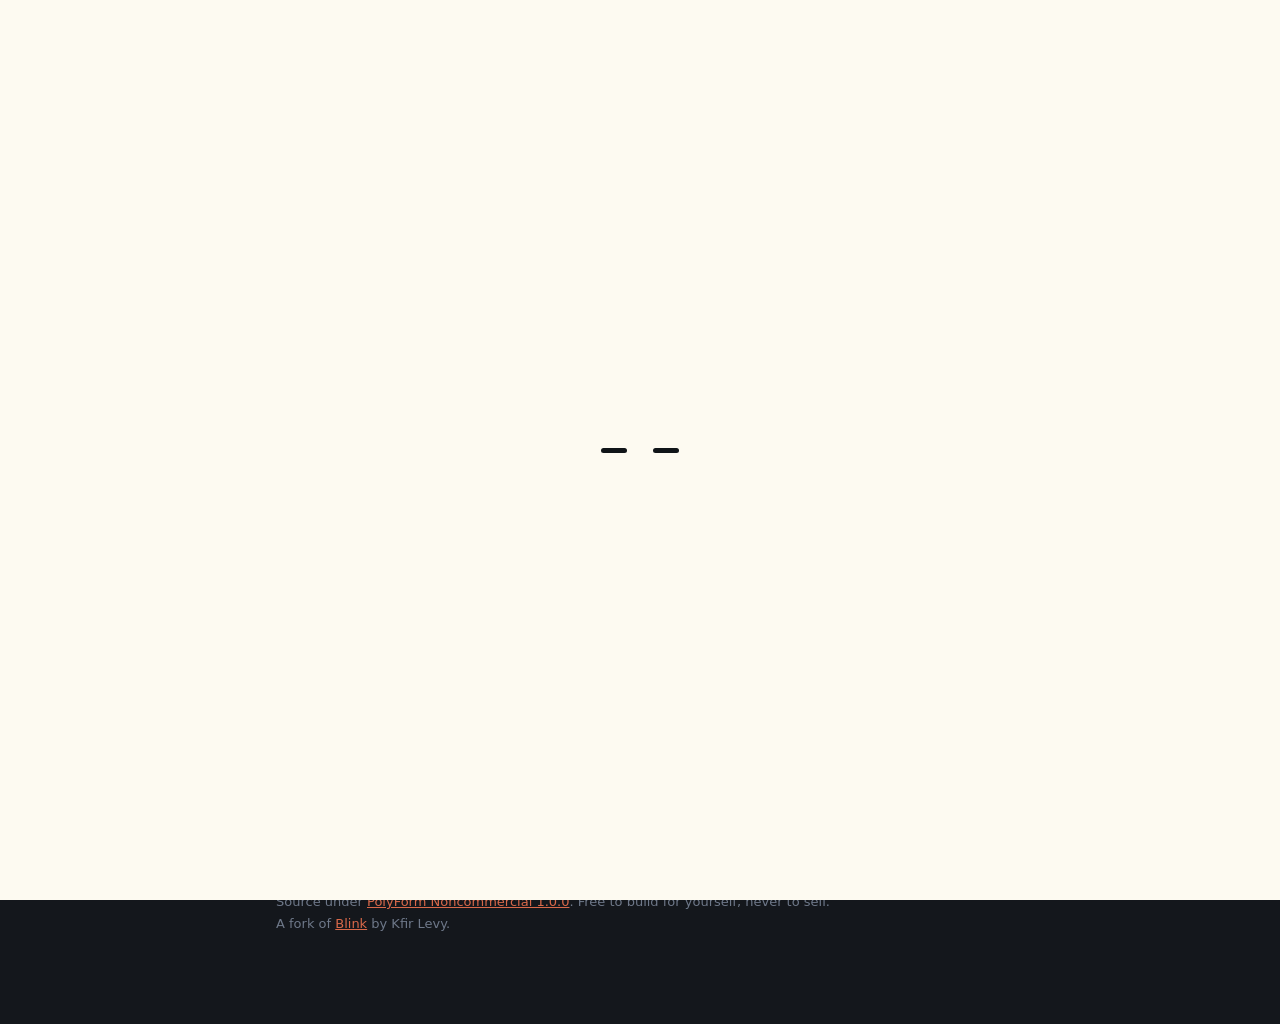
<file: docs/index.html>
<!doctype html>
<html lang="en">
<meta charset="utf-8">
<meta name="viewport" content="width=device-width,initial-scale=1">
<title>Overwatch — Setup</title>
<meta name="description" content="Set up your Overwatch desk gauge: install it, plug it in, choose your launcher tiles.">
<style>
  :root{
    --bg:#14171c; --card:#1b1f26; --card2:#20252e; --line:#2b313b;
    --fg:#e8ecf2; --dim:#8a94a4; --faint:#6e7889;
    --accent:#d9694a; --ok:#3fb96b; --ink:#101418; --cream:#fdfaf1;
    --mono:ui-monospace,SFMono-Regular,Menlo,Consolas,monospace;
  }
  *{box-sizing:border-box}
  html,body{margin:0;padding:0}
  body{background:var(--bg);color:var(--fg);
       font:16px/1.65 -apple-system,system-ui,"Segoe UI",sans-serif;
       -webkit-font-smoothing:antialiased}

  /* ---- the opening: the mark builds, then it looks at you ---- */
  #intro{position:fixed;inset:0;background:var(--cream);z-index:50;
         display:grid;place-items:center;transition:opacity .5s ease}
  #intro.done{opacity:0;pointer-events:none}
  #mark{width:190px;height:190px}
  #mark .p{opacity:0;transform-box:fill-box;transform-origin:center;
           transform:translateY(6px) scale(.96)}
  #mark .p.on{opacity:1;transform:none;transition:opacity .34s ease,transform .34s cubic-bezier(.2,.9,.3,1)}
  #face{position:absolute;display:flex;gap:26px;align-items:center;opacity:0;
        transition:opacity .35s ease}
  #face.on{opacity:1}
  #face i{display:block;width:26px;height:34px;border-radius:11px;
          background:var(--ink);transition:height .1s ease,border-radius .1s ease}
  #face.blink i{height:5px;border-radius:3px}
  @media (prefers-reduced-motion:reduce){
    #mark .p{opacity:1;transform:none} #intro{display:none}
  }

  .wrap{max-width:760px;margin:0 auto;padding:54px 16px 90px}
  header{margin-bottom:34px}
  h1{font-size:30px;font-weight:600;margin:0 0 6px;letter-spacing:-.02em}
  .sub{color:var(--dim);margin:0;font-size:17px}

  .tiles{display:grid;gap:14px}
  .tile{background:var(--card);border:1px solid var(--line);border-radius:14px;
        padding:20px 22px}
  .tile h2{font-size:17px;font-weight:600;margin:0;letter-spacing:-.01em;
           display:flex;align-items:center;gap:10px}
  .num{flex:none;width:24px;height:24px;border-radius:50%;background:var(--card2);
       border:1px solid var(--line);color:var(--dim);font-size:12px;
       display:grid;place-items:center;font-weight:500}
  .tile p{margin:10px 0 0;color:var(--dim);font-size:15px}
  .tile p.tight{margin-top:6px}
  pre{background:var(--ink);border:1px solid var(--line);border-radius:9px;
      padding:13px 15px;overflow-x:auto;margin:13px 0 0;
      font:13px/1.65 var(--mono);color:var(--fg);position:relative}
  code{font:13px/1.5 var(--mono);background:var(--card2);border:1px solid var(--line);
       border-radius:4px;padding:1px 5px}
  pre code{background:none;border:0;padding:0}
  .copy{position:absolute;top:8px;right:8px;background:var(--card2);
        border:1px solid var(--line);color:var(--dim);border-radius:6px;
        font-size:11.5px;padding:4px 9px;cursor:pointer}
  .copy:hover{color:var(--fg);border-color:var(--accent)}
  .warn{background:var(--card2);border-left:2px solid var(--accent);
        border-radius:7px;padding:12px 14px;margin:14px 0 0;font-size:14px;
        color:var(--dim)}
  .warn strong{color:var(--fg);font-weight:600}
  .os{display:flex;gap:6px;margin:14px 0 0;flex-wrap:wrap}
  .os button{background:var(--card2);border:1px solid var(--line);color:var(--dim);
             border-radius:7px;padding:6px 13px;font-size:13.5px;cursor:pointer}
  .os button[aria-selected=true]{color:var(--fg);border-color:var(--accent)}
  a{color:var(--accent)}

  /* ---- live status ---- */
  .status{display:flex;align-items:center;gap:10px;margin:14px 0 0;
          font-size:14px;color:var(--dim)}
  .dot{width:8px;height:8px;border-radius:50%;background:var(--faint);flex:none}
  .dot.up{background:var(--ok)} .dot.down{background:var(--accent)}

  /* ---- the launcher, as the panel draws it ---- */
  #picker[hidden]{display:none}
  .panel{background:var(--ink);border:1px solid var(--line);border-radius:12px;
         padding:14px;margin:16px 0 0;aspect-ratio:320/240;max-width:420px;
         display:flex;flex-direction:column}
  .panel .cap{color:#8a94a4;font-size:12px;text-align:center;margin-bottom:10px;
              letter-spacing:.04em}
  .grid{display:grid;grid-template-columns:repeat(3,1fr);gap:10px;flex:1}
  .slot{background:#1a1f27;border:1px solid #2b313b;border-radius:10px;
        display:flex;flex-direction:column;align-items:center;justify-content:center;
        gap:6px;cursor:pointer;padding:6px;min-height:0}
  .slot:hover{border-color:var(--accent)}
  .slot .ic{width:26px;height:26px;border-radius:7px;background:#2b313b;
            display:grid;place-items:center;font-size:12px;color:#8a94a4;
            font-weight:600}
  .slot .nm{font-size:11px;color:#c8d0da;text-align:center;line-height:1.25;
            overflow:hidden;display:-webkit-box;-webkit-line-clamp:2;
            -webkit-box-orient:vertical;word-break:break-word}
  .slot.empty .nm{color:#59616e}
  dialog{background:var(--card);color:var(--fg);border:1px solid var(--line);
         border-radius:14px;padding:0;max-width:420px;width:calc(100% - 32px)}
  dialog::backdrop{background:rgba(0,0,0,.6)}
  .dlg{padding:20px}
  .dlg h3{margin:0 0 4px;font-size:16px;font-weight:600}
  .dlg p{margin:0 0 14px;color:var(--dim);font-size:14px}
  select{width:100%;padding:10px;border-radius:8px;border:1px solid var(--line);
         background:var(--card2);color:var(--fg);font-size:14px}
  .row{display:flex;gap:8px;margin-top:14px;justify-content:flex-end}
  .row button{border-radius:8px;padding:9px 16px;font-size:14px;cursor:pointer;
              border:1px solid var(--line);background:var(--card2);color:var(--fg)}
  .row button.go{background:var(--accent);color:var(--ink);border-color:var(--accent);
                 font-weight:600}
  /* The phone panel is shown by the stylesheet, never by script. innerWidth
     reported 1190 on a 375 px viewport while testing -- a media query is the
     only thing that agrees with what is actually on screen. */
  #onphone{display:none}
  @media (max-width:820px) and (pointer:coarse){ #onphone{display:block} }
  /* Nothing may push the page sideways. A long command scrolls inside its
     own box; an address wraps rather than widening the document.
     NOT overflow-x:hidden on html/body -- that clips the overflow while
     still laying the page out at the wider width, so `margin:0 auto`
     centres against a box wider than the window and the whole page sits
     off to one side. Contain the children instead. */
  .warn,.tile,.status{overflow-wrap:anywhere;min-width:0}
  pre{max-width:100%}
  footer{margin-top:40px;padding-top:20px;border-top:1px solid var(--line);
         color:var(--faint);font-size:13px}
</style>

<div id="intro" aria-hidden="true">
  <svg id="mark" viewBox="0 0 386 686" role="img" aria-label="Overwatch">
    <!-- Revealed bottom-up, the same order the board builds it in. -->
    <path class="p" data-i="0" fill="#de6a47" d="M96 685 L142 285 L244 285 L290 685 Z"/>
    <rect class="p" data-i="1" fill="#de6a47" x="57" y="229" width="272" height="40" rx="20"/>
    <path class="p" data-i="2" fill="none" stroke="#de6a47" stroke-width="34" stroke-linecap="round" d="M68 200 A125 125 0 0 1 318 200"/>
    <path class="p" data-i="3" fill="none" stroke="#de6a47" stroke-width="34" stroke-linecap="round" d="M0 122 A193 193 0 0 1 386 122"/>
  </svg>
  <div id="face" aria-hidden="true"><i></i><i></i></div>
</div>

<div class="wrap">
<header>
  <h1>Overwatch</h1>
  <p class="sub">Your Claude Code and Codex usage, as two live dials on your desk.</p>
</header>

<div class="warn" id="onphone" style="margin:0 0 18px">
  <strong>You are on a phone.</strong> Scanning the code was the right move —
  it is how the address gets off the panel and into your hands. But Overwatch
  is set up <em>on the computer the board is plugged into</em>, and everything
  below has to happen there.
  <div style="margin-top:10px;font:13px/1.5 var(--mono);color:var(--fg);
              background:var(--ink);border:1px solid var(--line);
              border-radius:8px;padding:11px 9px;text-align:center;
              overflow-wrap:normal;word-break:keep-all">
    sleepyunicon.github.io/Overwatch
  </div>
  <div style="margin-top:9px">Open that on the computer and carry on from
    step 1. This page cannot do it for you: it talks to the machine it is
    open on, and right now that is this phone.</div>
</div>

<div class="tiles">

  <div class="tile" data-setup>
    <h2><span class="num">1</span> Install it on this computer</h2>
    <p>The board is a screen on a cable. A small program on your computer reads
       the figures Claude Code and Codex have already written to disk and sends
       them down. Nothing to sign in to.</p>
    <div class="os" role="tablist">
      <button aria-selected="true" data-os="mac">macOS</button>
      <button aria-selected="false" data-os="macintel">macOS (Intel)</button>
      <button aria-selected="false" data-os="win">Windows</button>
      <button aria-selected="false" data-os="linux">Linux</button>
    </div>
<pre><button class="copy">copy</button><code id="cmd"></code></pre>
    <p class="tight">Paste that into <strong id="term">Terminal</strong> and press
       return. It lists everything it will change before changing anything, and
       <code>overwatch uninstall</code> puts it all back.</p>
    <div class="warn" id="gk">
      <strong>Use the command, not a download link.</strong> macOS quarantines
      anything a browser downloads and then refuses to run it —
      <em>“cannot be opened because the developer cannot be verified”.</em>
      <code>curl</code> sets no quarantine flag, so the line above just works.
    </div>
  </div>

  <div class="tile" data-setup>
    <h2><span class="num">2</span> Plug the board in</h2>
    <p>Any USB port, any cable that carries data — a charge-only cable powers
       the screen and is never seen by the computer, which is the single most
       common reason a board looks dead.</p>
    <p class="tight">The dials fill within a few seconds of your next Claude Code
       or Codex session.</p>
    <div class="status"><span class="dot" id="d1"></span><span id="s1">Looking for Overwatch on this computer…</span></div>
  </div>

  <div class="tile" id="picker" hidden>
    <h2><span class="num">3</span> Choose your launcher tiles</h2>
    <p>This is the launcher page as the panel draws it. Tap a tile here, pick a
       program, and the same tile on your desk starts it.</p>
    <div class="panel">
      <div class="cap">LAUNCHPAD</div>
      <div class="grid" id="grid"></div>
    </div>
    <div class="status"><span class="dot" id="d2"></span><span id="s2"></span></div>
    <div class="warn" id="bm" hidden>
      <strong>Bookmark this page.</strong> The address carries the pairing for
      this computer, so a bookmark comes straight back here with everything
      already connected. Without it you have to go through
      <a href="http://127.0.0.1:8730">127.0.0.1:8730</a> again.
    </div>
  </div>

</div>

<p id="again" hidden style="margin:26px 0 0;font-size:14px;color:var(--faint)">
  <a href="#" id="againLink">Need to set it up again?</a>
  — on this computer, or another one.
</p>

<footer>
  Source under <a href="https://github.com/SleepyUnicon/Overwatch/blob/main/LICENSE">PolyForm Noncommercial 1.0.0</a>.
  Free to build for yourself, never to sell.<br>
  A fork of <a href="https://github.com/KfirLevy258/Blink">Blink</a> by Kfir Levy.
</footer>
</div>

<dialog id="dlg"><div class="dlg">
  <h3 id="dlgT">Tile 1</h3>
  <p>Pick a program on this computer. Leave it empty and the tile stays dim.</p>
  <select id="sel"></select>
  <div class="row">
    <button id="cancel">Cancel</button>
    <button class="go" id="save">Set tile</button>
  </div>
</div></dialog>

<script>
/* ---------- the opening ---------- */
(function intro(){
  const box = document.getElementById('intro');
  if (!box || matchMedia('(prefers-reduced-motion: reduce)').matches) {
    if (box) box.remove();
    return;
  }
  const parts = [...document.querySelectorAll('#mark .p')];
  const face  = document.getElementById('face');
  parts.forEach((p,i)=> setTimeout(()=>p.classList.add('on'), 260 + i*230));
  const built = 260 + parts.length*230 + 260;
  // The mark becomes the face: the same two shapes, one gesture. It blinks
  // once so the thing that greets you is alive rather than a logo.
  setTimeout(()=>{ document.getElementById('mark').style.opacity = 0;
                   face.classList.add('on'); }, built);
  setTimeout(()=> face.classList.add('blink'),   built + 520);
  setTimeout(()=> face.classList.remove('blink'),built + 640);
  setTimeout(()=> face.classList.add('blink'),   built + 900);
  setTimeout(()=> face.classList.remove('blink'),built + 1020);
  setTimeout(()=>{ box.classList.add('done');
                   setTimeout(()=>box.remove(), 600); }, built + 1500);
})();

/* ---------- install command ---------- */
const BASE = 'https://github.com/SleepyUnicon/Overwatch/releases/latest/download/';
const CMDS = {
  mac:      ['Terminal', `curl -fsSL ${BASE}overwatch-macos-arm64.tar.gz | tar xz && ./overwatch/overwatch`],
  macintel: ['Terminal', `curl -fsSL ${BASE}overwatch-macos-x86_64.tar.gz | tar xz && ./overwatch/overwatch`],
  linux:    ['a terminal', `curl -fsSL ${BASE}overwatch-linux-x86_64.tar.gz | tar xz && ./overwatch/overwatch`],
  win:      ['PowerShell', `curl.exe -fsSL -o overwatch.zip ${BASE}overwatch-windows-x86_64.zip && tar -xf overwatch.zip && .\\overwatch\\overwatch.exe`],
};
function showOS(os){
  const [term, cmd] = CMDS[os];
  document.getElementById('cmd').textContent = cmd;
  document.getElementById('term').textContent = term;
  document.getElementById('gk').style.display = os === 'win' ? 'none' : '';
  document.querySelectorAll('.os button').forEach(b =>
    b.setAttribute('aria-selected', String(b.dataset.os === os)));
}
document.querySelectorAll('.os button').forEach(b =>
  b.onclick = () => showOS(b.dataset.os));
showOS(navigator.platform && /win/i.test(navigator.platform) ? 'win' : 'mac');
document.querySelector('.copy').onclick = e => {
  navigator.clipboard.writeText(document.getElementById('cmd').textContent)
    .then(()=>{ e.target.textContent = 'copied';
                setTimeout(()=>e.target.textContent='copy', 1400); });
};

/* ---------- talking to the daemon ---------- */
/* The token arrives in the fragment, from the link the daemon hands out on
 * 127.0.0.1. It stays in the fragment, which browsers never send anywhere,
 * and is kept so a reload does not need re-pairing. */
const API = 'http://127.0.0.1:8730';
let token = null;
function readToken(){
  const t = new URLSearchParams(location.hash.slice(1)).get('t');
  if (t) { token = t; try { localStorage.setItem('ow-token', t); } catch(e){} }
  else if (!token) { try { token = localStorage.getItem('ow-token'); } catch(e){} }
}
readToken();
/*
 * A pairing link arriving at a page that is ALREADY OPEN changes only the
 * fragment, and a fragment-only change does not reload anything -- so the
 * token would sit in the address bar unread, with the page still saying it
 * is not paired. Re-read and re-poll instead of waiting for a refresh
 * nobody has been told to do.
 */
addEventListener('hashchange', () => { readToken(); poll(); });

const api = (path, opts={}) => fetch(API + path, {
  ...opts,
  headers: {...(opts.headers||{}),
            ...(token ? {'X-Overwatch-Token': token} : {})},
});

let state = null;
function setDot(id, up, text, html){
  const d = document.getElementById(id);
  d.className = 'dot ' + (up === null ? '' : up ? 'up' : 'down');
  const t = document.getElementById(id.replace('d','s'));
  /* textContent by default: these strings carry error text from the daemon,
   * and innerHTML on that would make any message it ever returns a place to
   * inject markup. The link case passes html explicitly. */
  if (html) { t.innerHTML = html; } else { t.textContent = text; }
}

/* A hint, not a gate. Nothing is hidden on a phone: a wrong guess about
 * the device must not be the reason somebody cannot read the steps. */
const onPhone = matchMedia('(max-width:820px) and (pointer:coarse)').matches;

async function poll(){
  let daemon = null;
  try { daemon = await (await api('/api/daemon')).json(); }
  catch(e){
    setDot('d1', false, onPhone
      ? 'Not on this phone, and it never will be — Overwatch runs on the '
        + 'computer the board is plugged into.'
      : 'Not running yet — do step 1, then come back.');
    document.getElementById('picker').hidden = true;
    setSetupVisible(true);
    return;
  }
  if (!token){
    setDot('d1', false, null,
      'Running, but this page is not paired yet. Open '
      + '<a href="http://127.0.0.1:8730">127.0.0.1:8730</a> on the computer '
      + 'running Overwatch and follow the link there \u2014 it pairs this page '
      + 'and brings you back.');
    document.getElementById('picker').hidden = true;
    setSetupVisible(true);
    return;
  }
  let r;
  try { r = await api('/api/state'); } catch(e){ return; }
  if (r.status === 403){
    setDot('d1', false, null,
      'Pairing no longer valid. Open '
      + '<a href="http://127.0.0.1:8730">127.0.0.1:8730</a> on that computer '
      + 'and follow the link again.');
    document.getElementById('picker').hidden = true;
    setSetupVisible(true);
    return;
  }
  state = await r.json();
  setDot('d1', true, 'Overwatch is running on this computer.');
  document.getElementById('picker').hidden = false;
  /* Steps 1 and 2 are instructions for somebody who has not done them.
   * Once the daemon answers AND this page is paired, both are finished by
   * definition -- the answer is the proof. They come back on request. */
  setSetupVisible(false);
  /* Only once paired: telling someone to bookmark a page that does not yet
   * work is advice to save the wrong thing. */
  document.getElementById('bm').hidden = !location.hash.includes('t=');
  draw();
}

function setSetupVisible(show){
  document.querySelectorAll('[data-setup]').forEach(el => el.hidden = !show);
  document.getElementById('again').hidden = show;
}
document.getElementById('againLink').onclick = e => {
  e.preventDefault();
  setSetupVisible(true);
  document.querySelector('[data-setup]').scrollIntoView({behavior:'smooth'});
};

/* ---------- the launcher, drawn as the panel draws it ---------- */
/* A slot is a string (an app) or an object (a keystroke or a command).
 * These two turn either into something to draw, so the rest of the page
 * never has to know which it is holding -- and, crucially, the page keeps
 * passing the ORIGINAL back, so an action written by hand survives somebody
 * editing a different tile. */
function slotLabel(app){
  if (!app) return '';
  if (typeof app === 'string') return app;
  return app.label || app.app || '';
}
function iconFor(app){
  if (!app) return null;
  if (typeof app === 'object') return app.icon || iconFor(app.app || '');
  const k = (state.icons||[]).find(k => app.toLowerCase().includes(k));
  return k || null;
}
function draw(){
  const g = document.getElementById('grid');
  g.innerHTML = '';
  (state.apps||[]).forEach((app, i) => {
    const d = document.createElement('div');
    d.className = 'slot' + (app ? '' : ' empty');
    const ic = iconFor(app);
    /* Icon when the panel has one for this program, initial when it does
     * not -- which is exactly what the board falls back to, so what you
     * choose here looks the same in both places. */
    const nm = slotLabel(app);
    d.innerHTML = `<span class="ic">${ic ? '&#9679;' : (nm ? nm[0].toUpperCase() : '+')}</span>
                   <span class="nm">${nm || 'empty'}</span>`;
    d.onclick = () => openSlot(i);
    g.appendChild(d);
  });
  setDot('d2', true, (state.apps||[]).filter(Boolean).length + ' of 6 set');
}

const dlg = document.getElementById('dlg');
let editing = 0;
function openSlot(i){
  editing = i;
  document.getElementById('dlgT').textContent = 'Tile ' + (i+1);
  const sel = document.getElementById('sel');
  sel.innerHTML = '<option value="">— empty —</option>' +
    (state.installed||[]).map(a =>
      `<option${a === slotLabel(state.apps[i]) ? ' selected' : ''}>${a}</option>`).join('');
  dlg.showModal();
}
document.getElementById('cancel').onclick = () => dlg.close();
document.getElementById('save').onclick = async () => {
  const apps = [...state.apps];
  apps[editing] = document.getElementById('sel').value;
  dlg.close();
  const r = await api('/api/apps', {method:'POST', body: JSON.stringify(apps)});
  const d = await r.json();
  if (d.ok){ state.apps = apps; draw();
             setDot('d2', true, 'Saved — the panel updates within a few seconds.'); }
  else { setDot('d2', false, 'Could not save: ' + d.error); }
};

poll();
setInterval(poll, 5000);
</script>
</html>
</file>
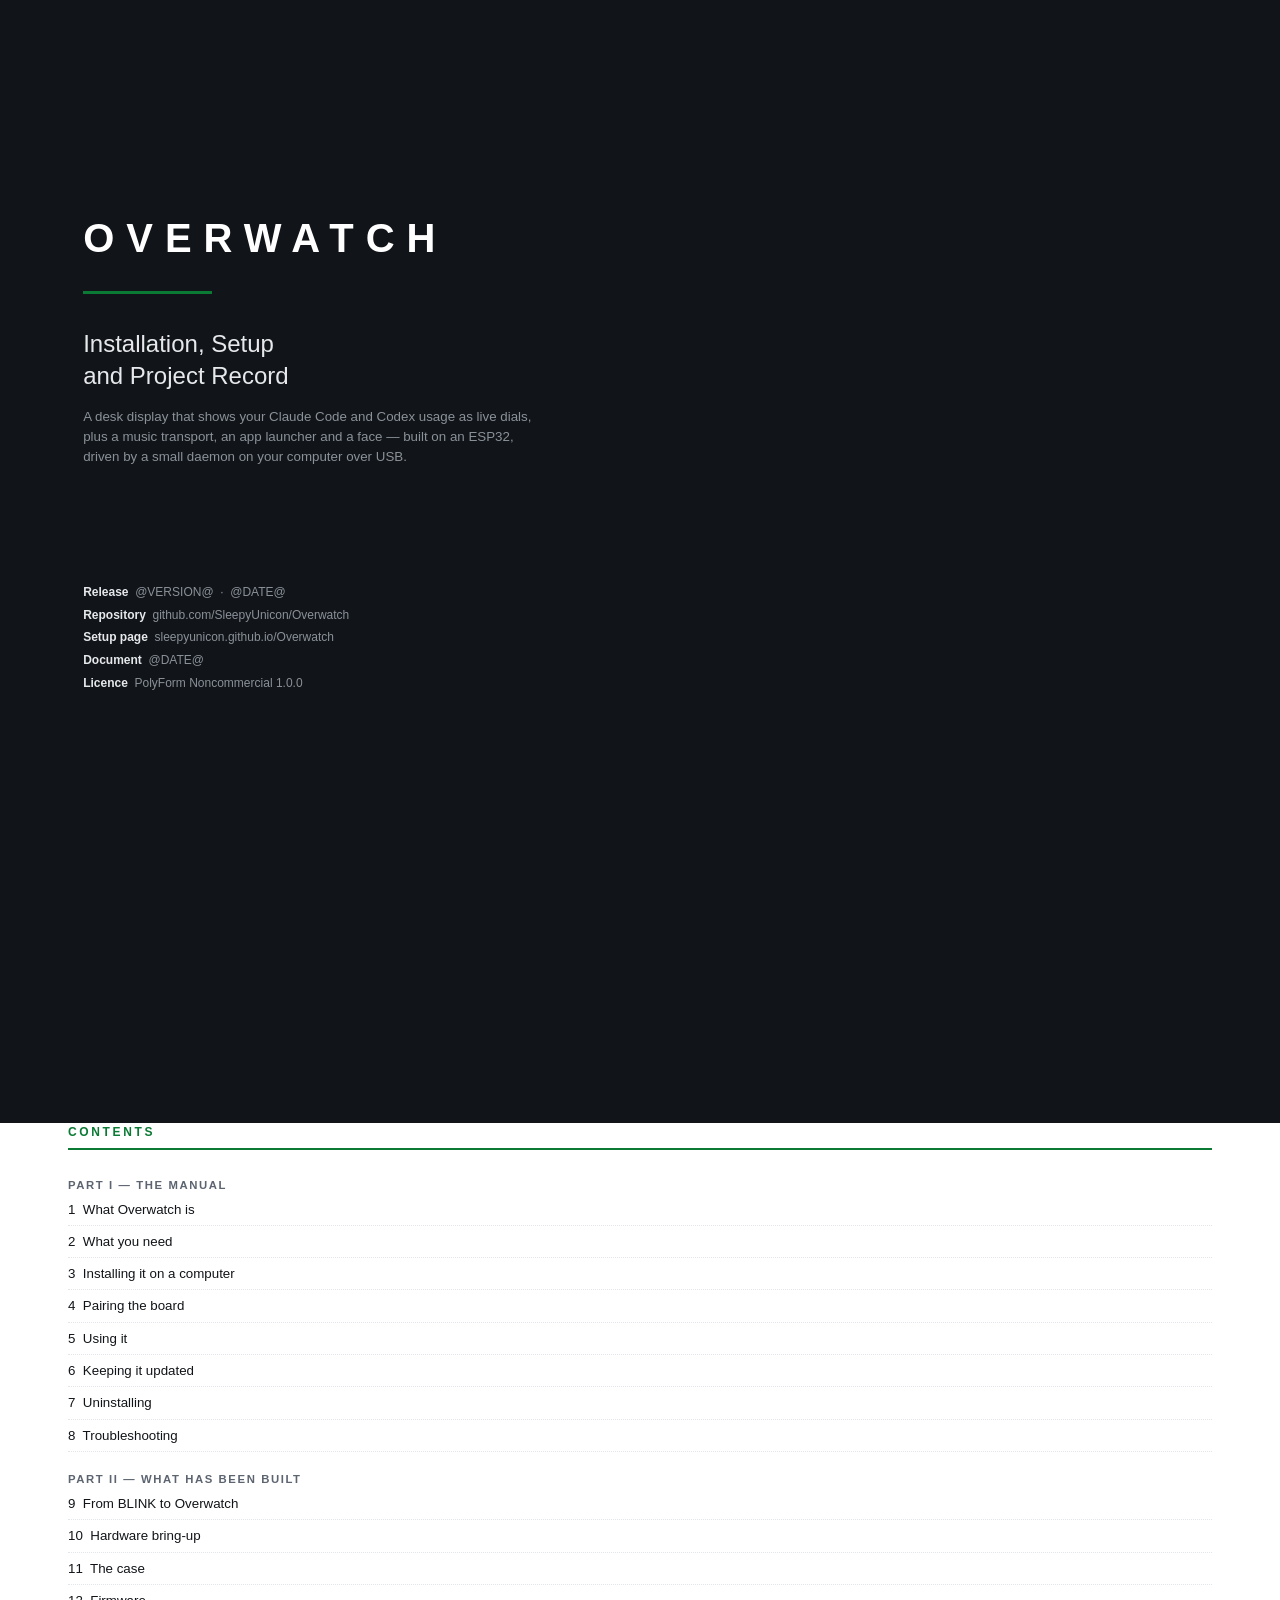
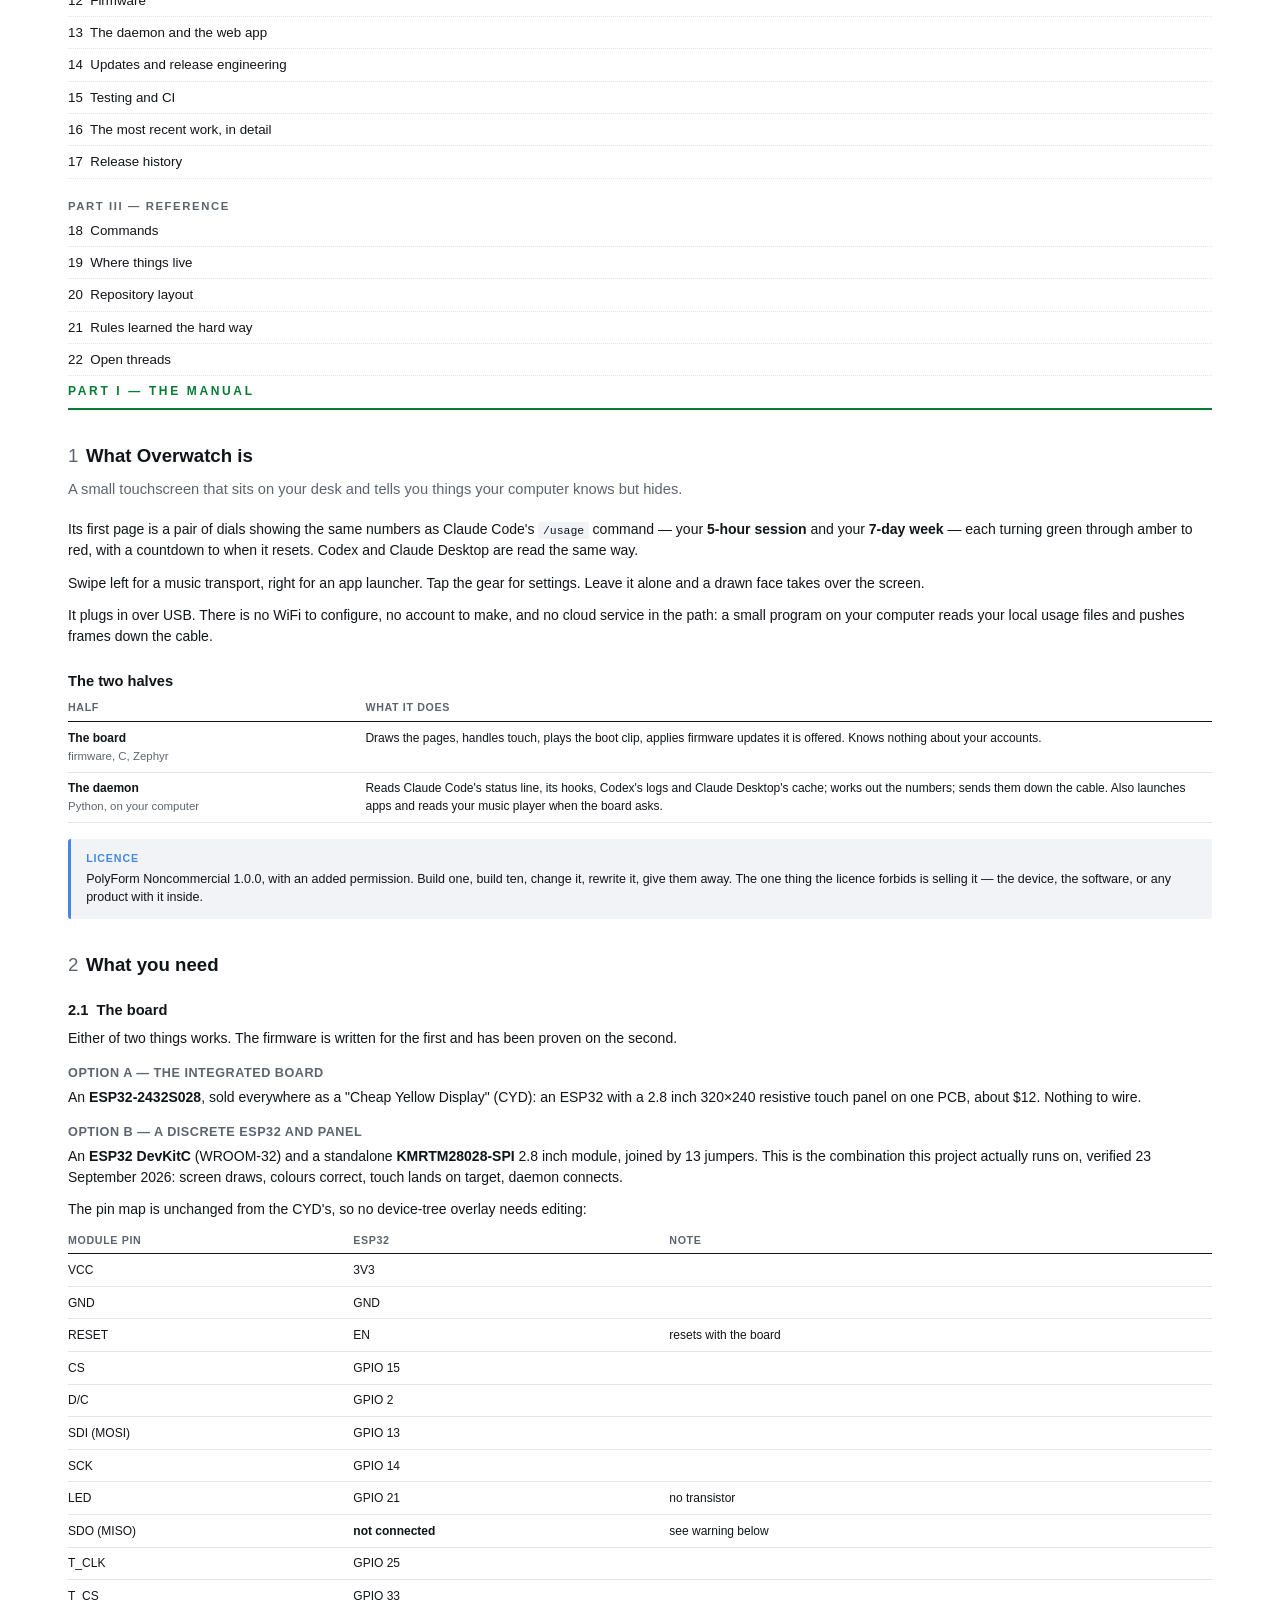
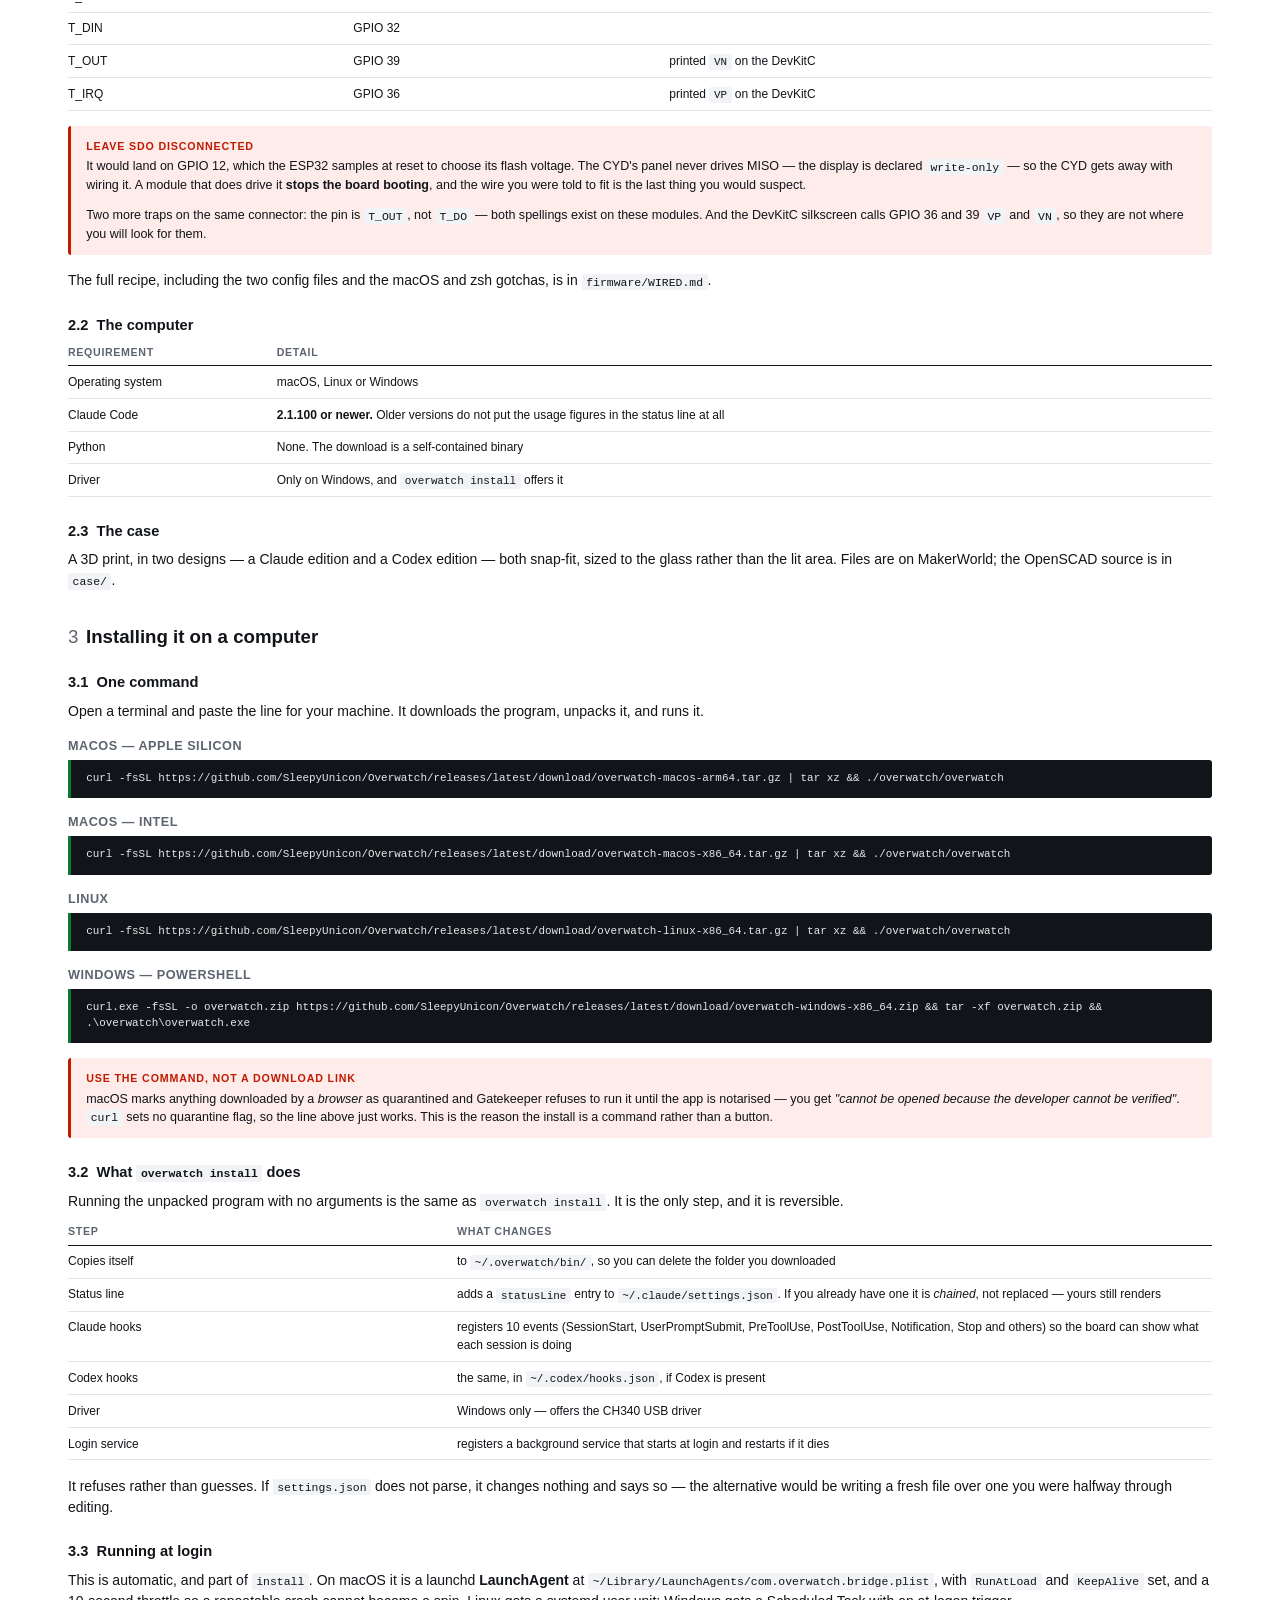
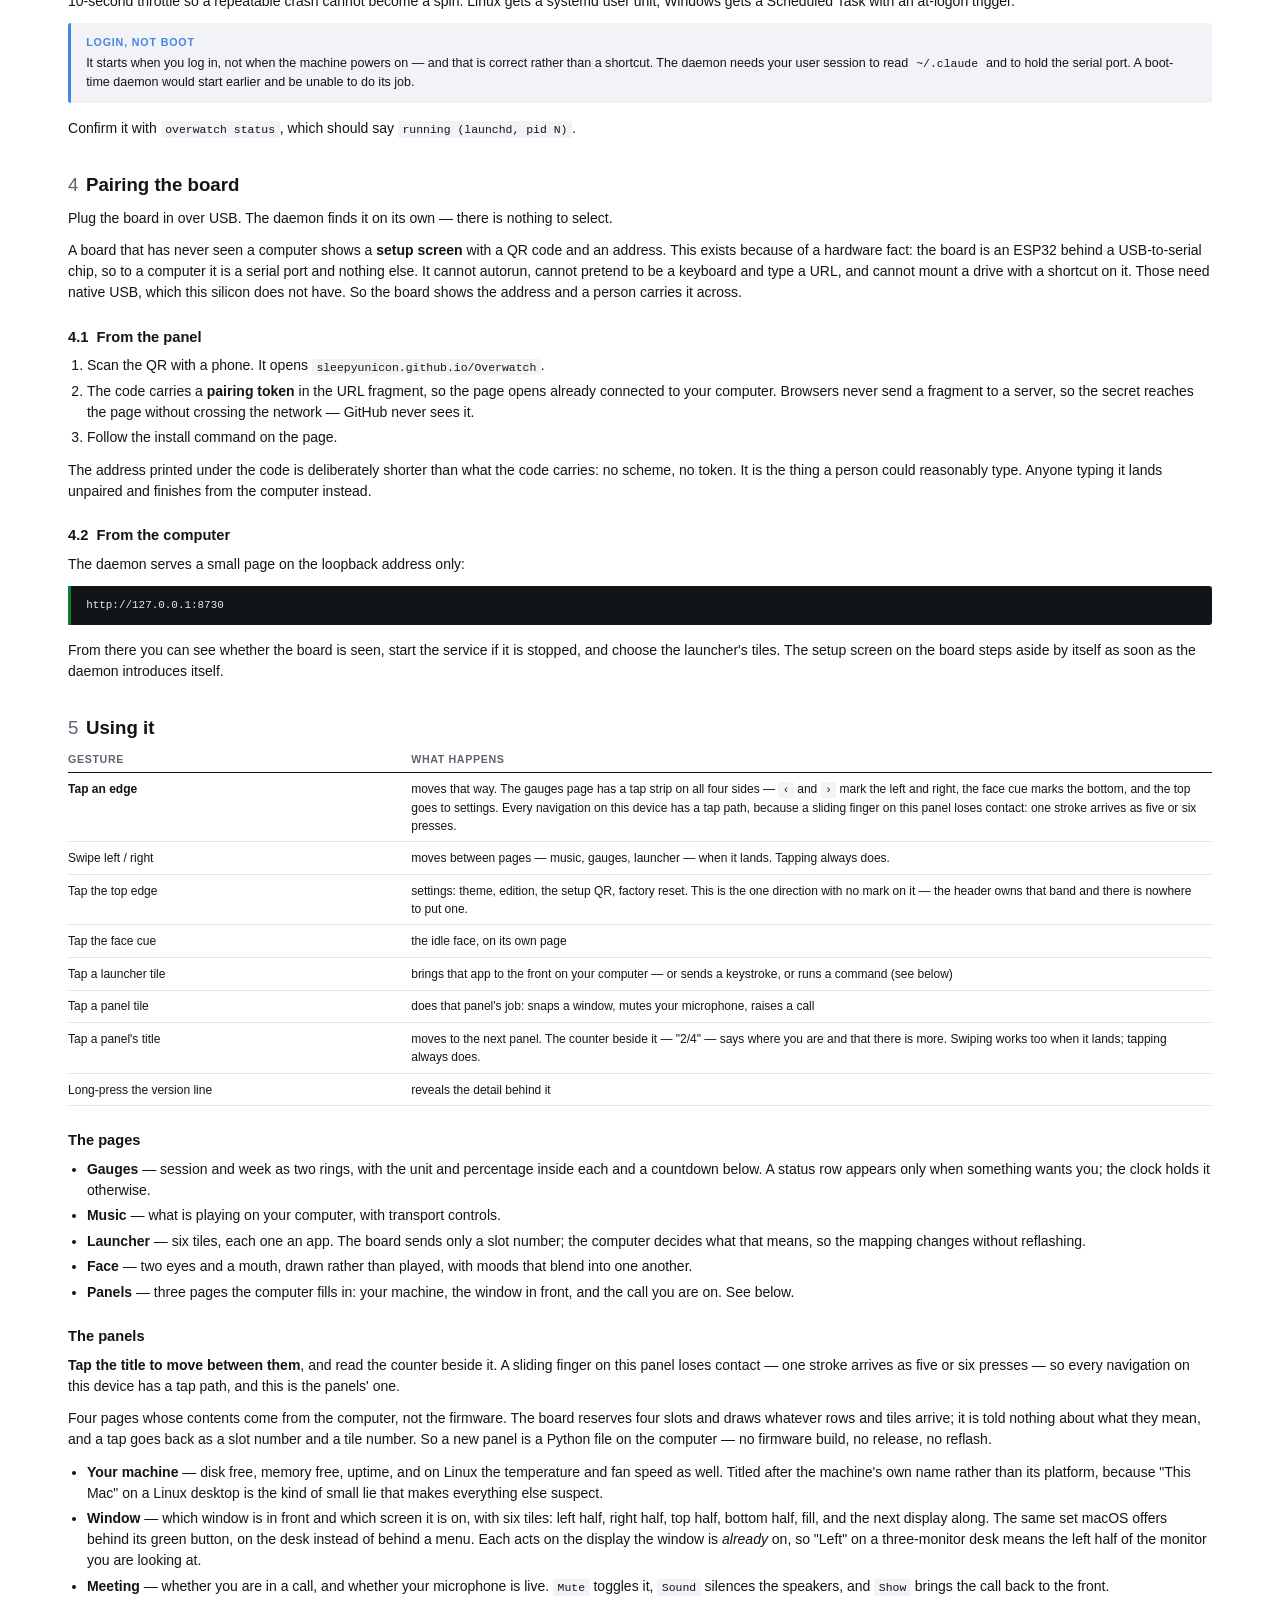
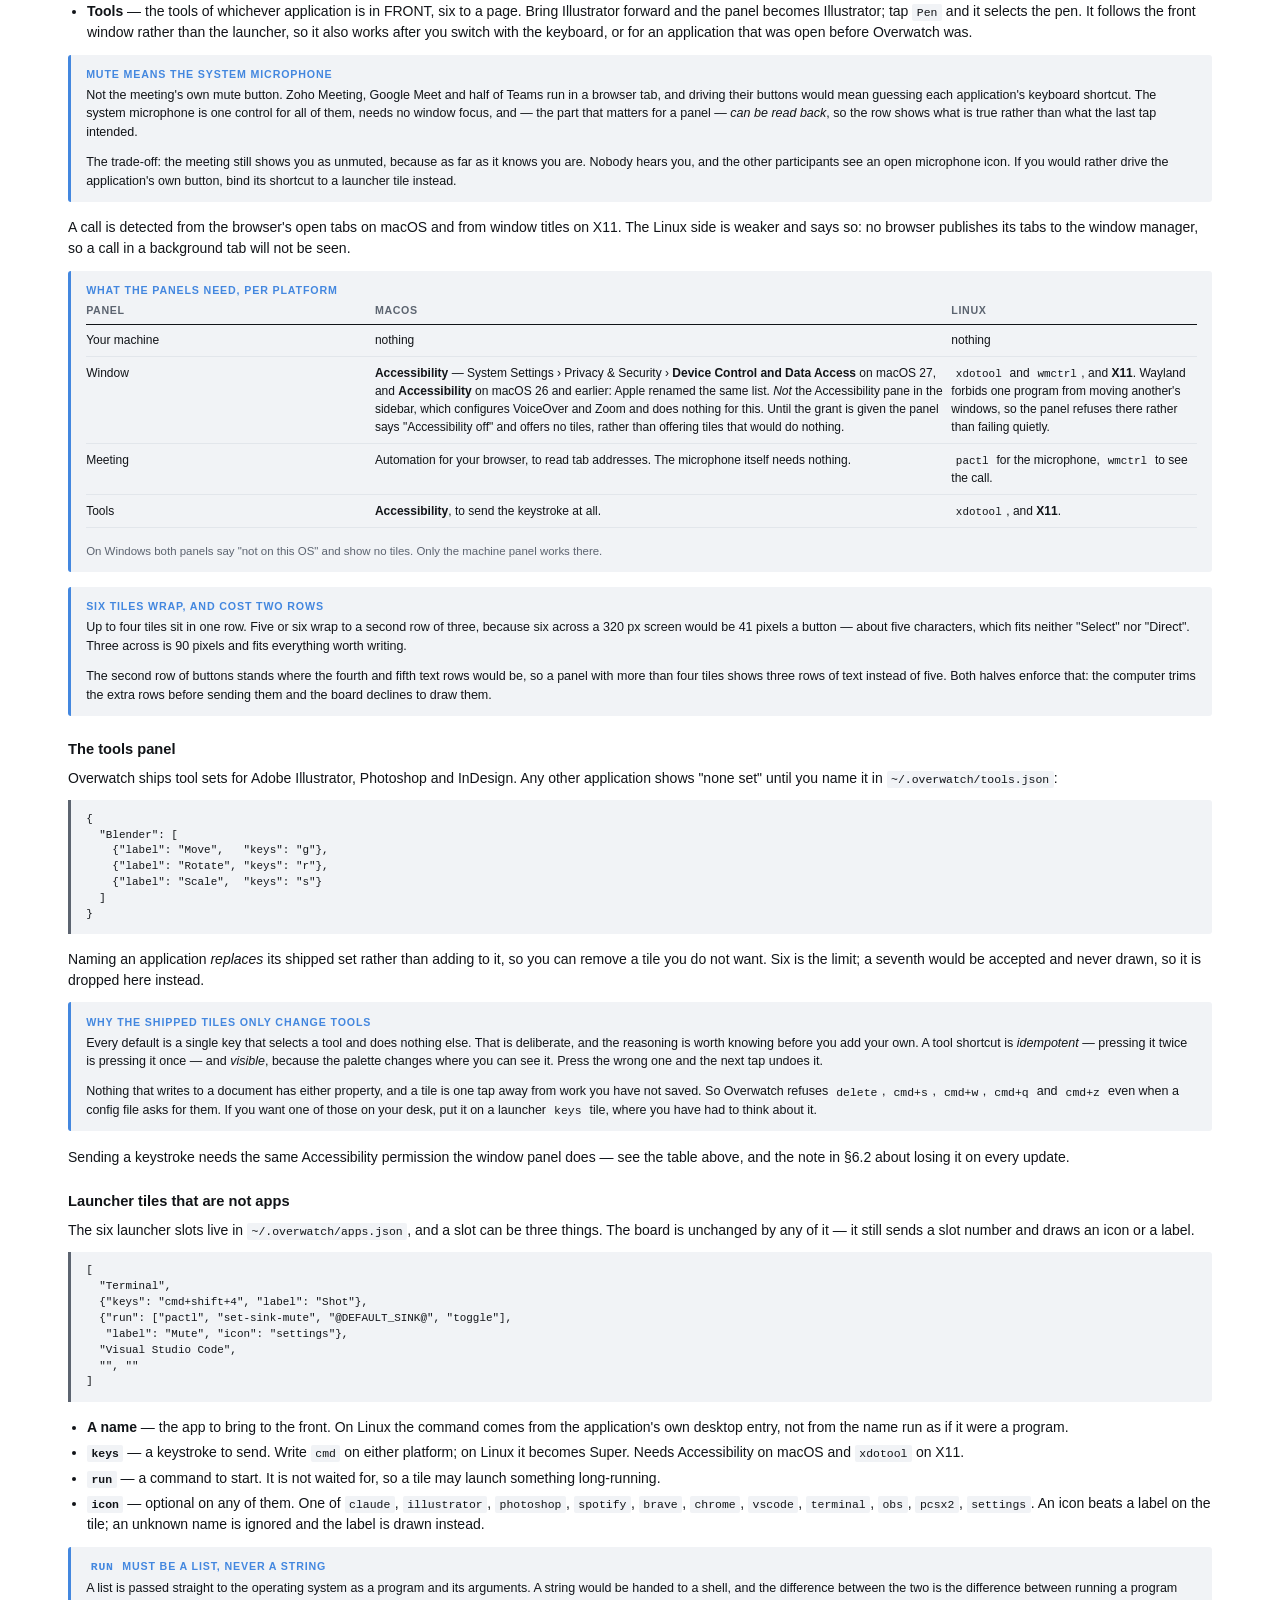
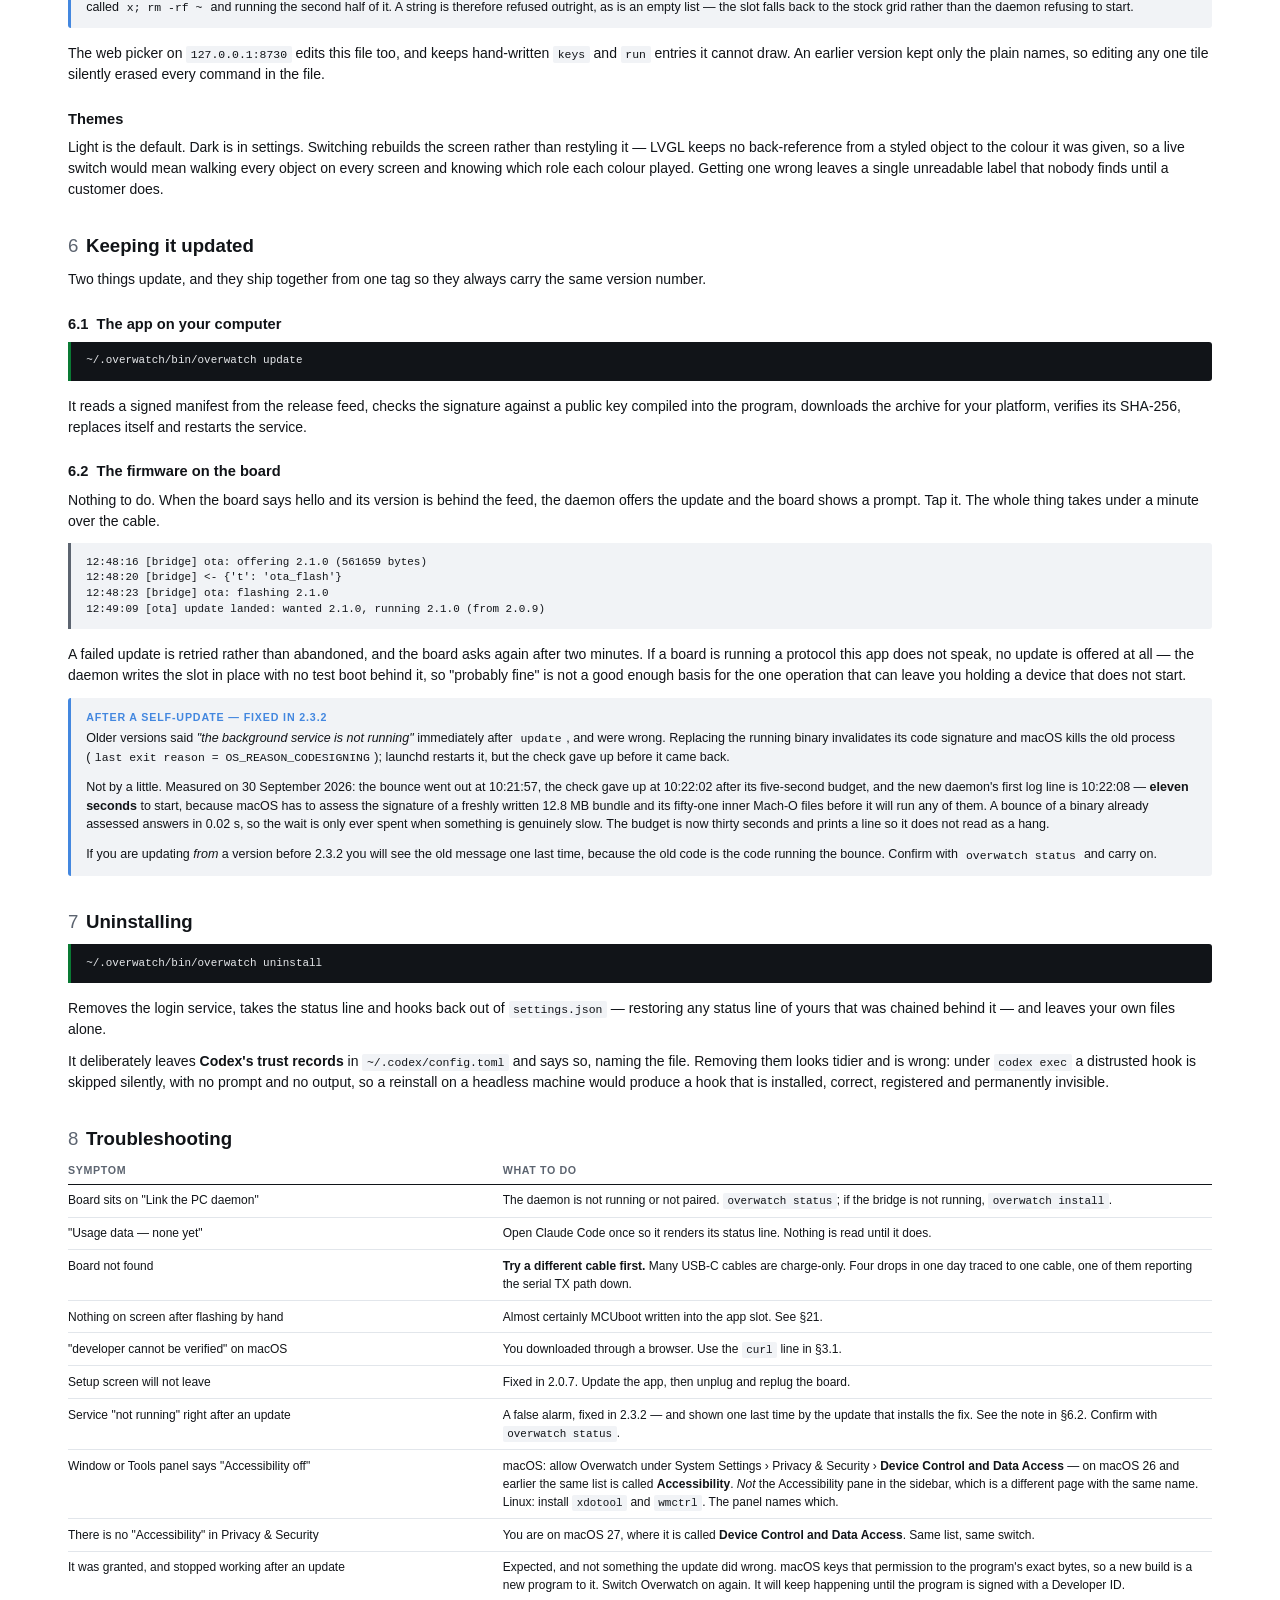
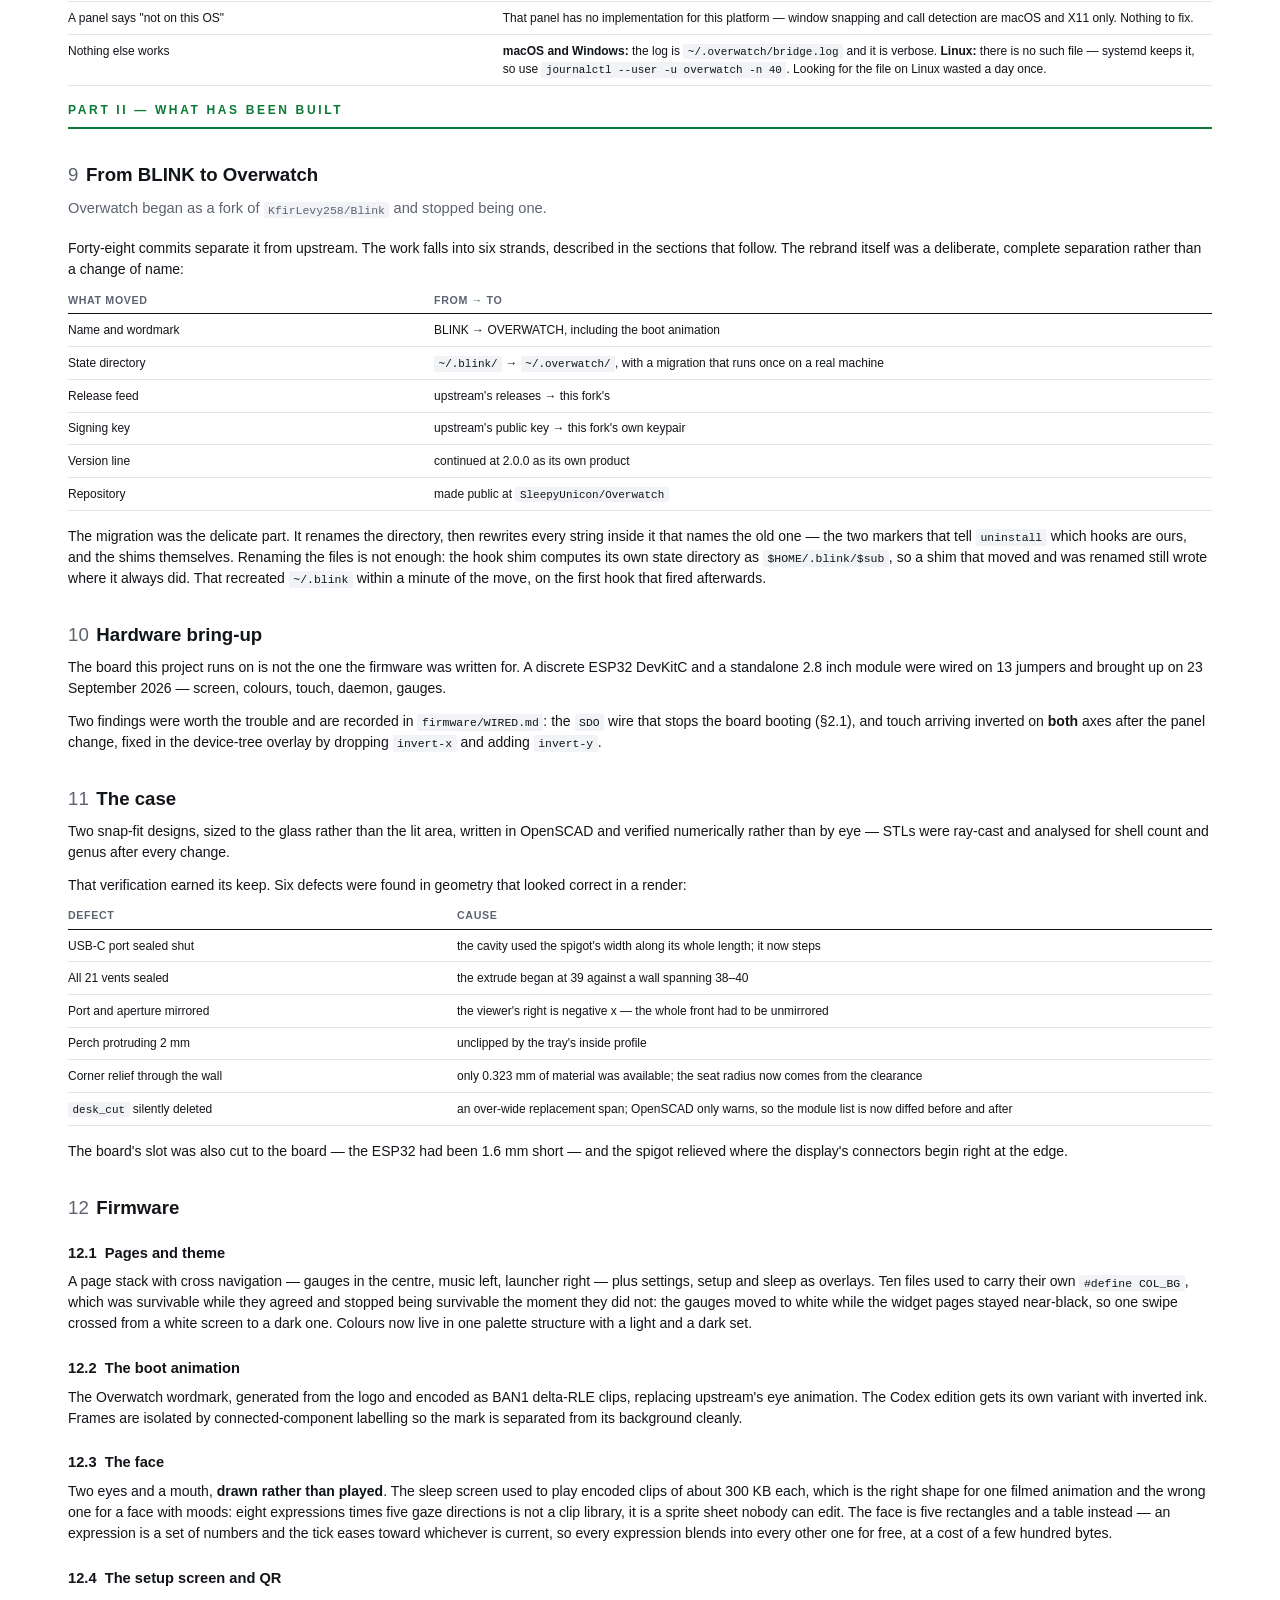
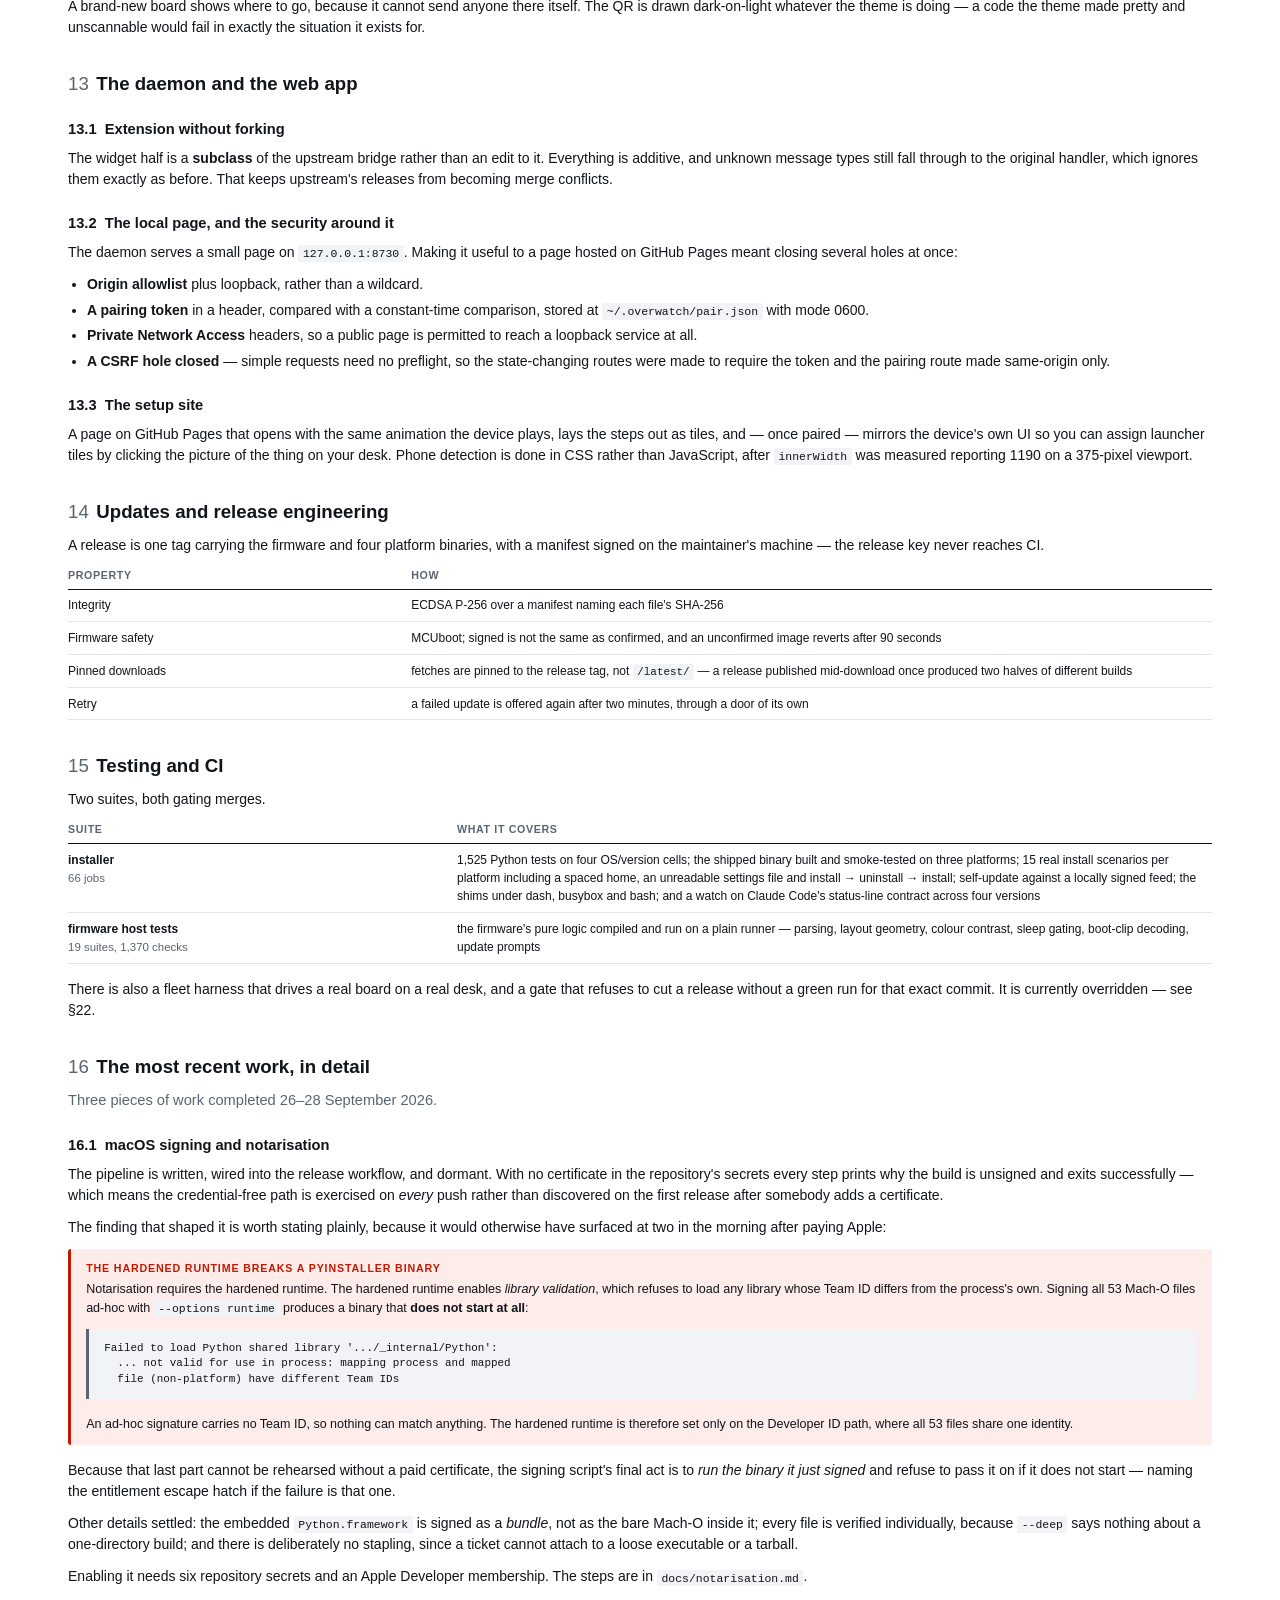
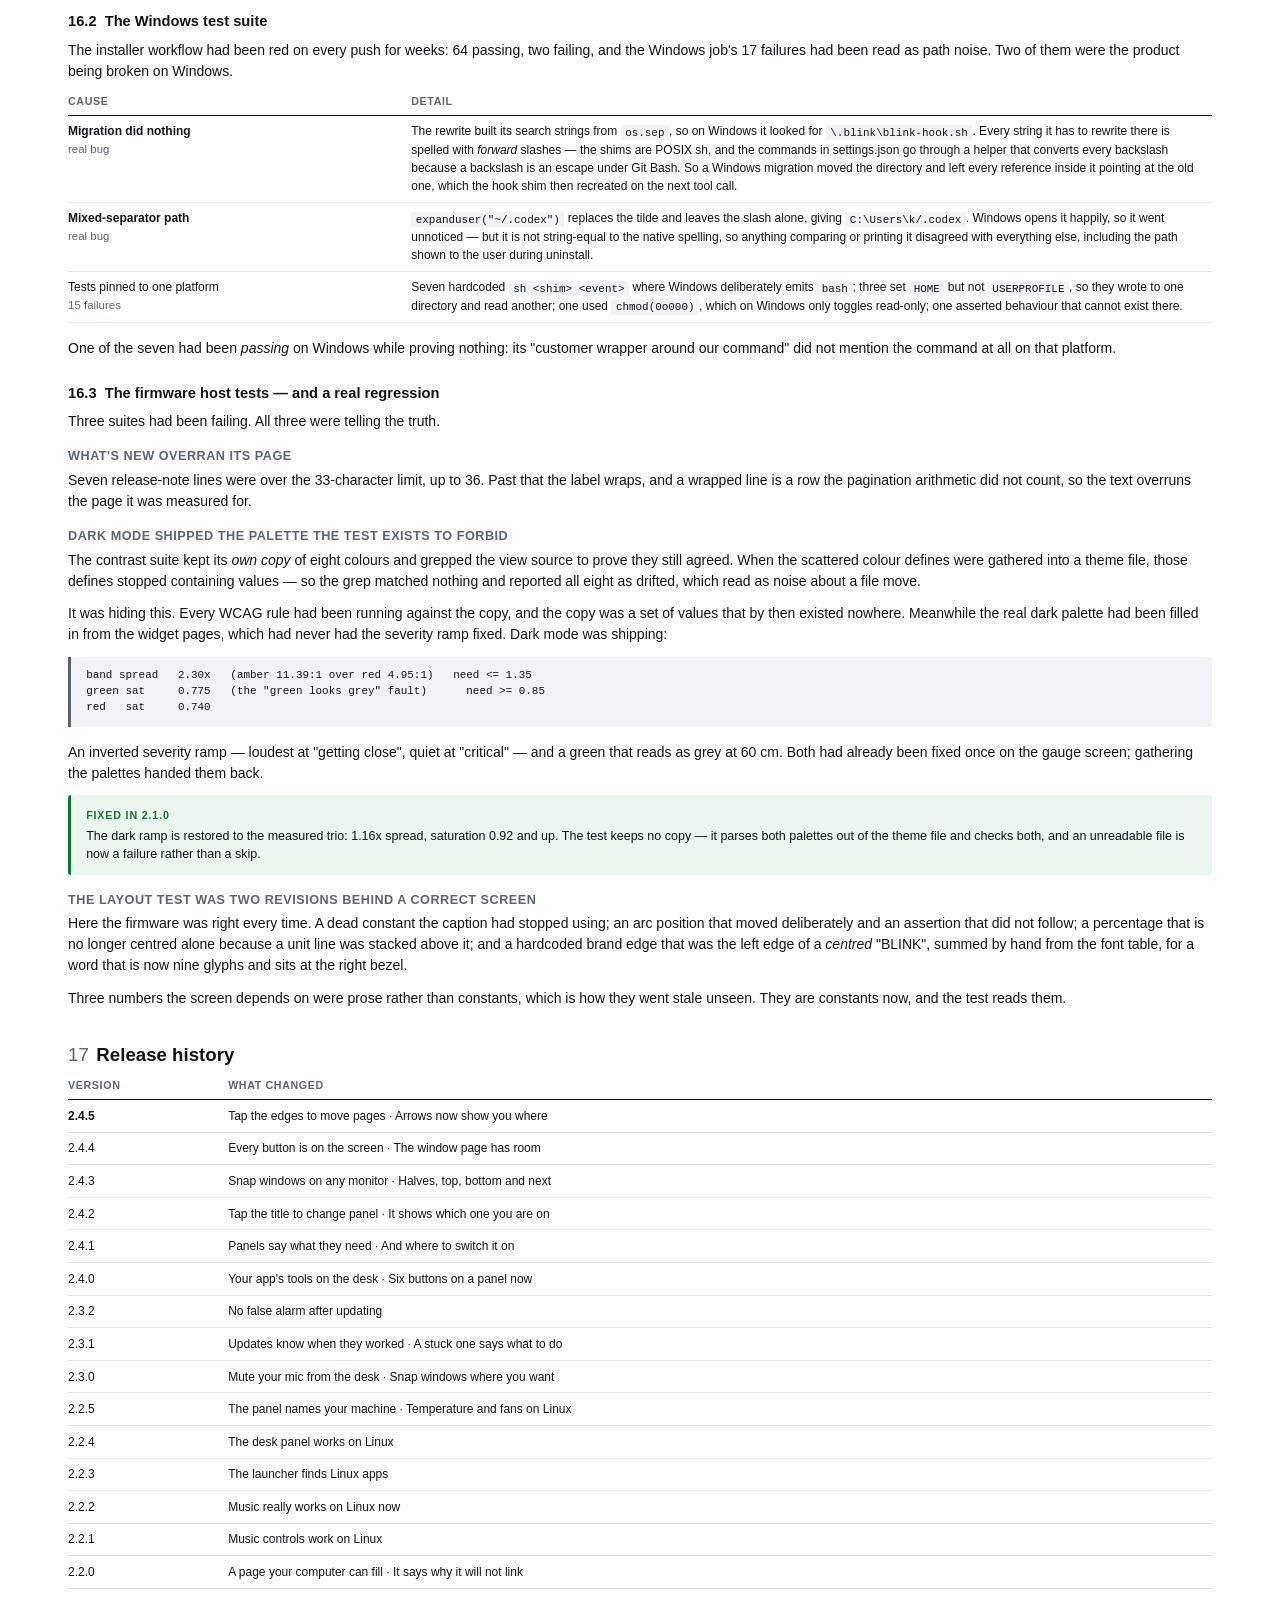
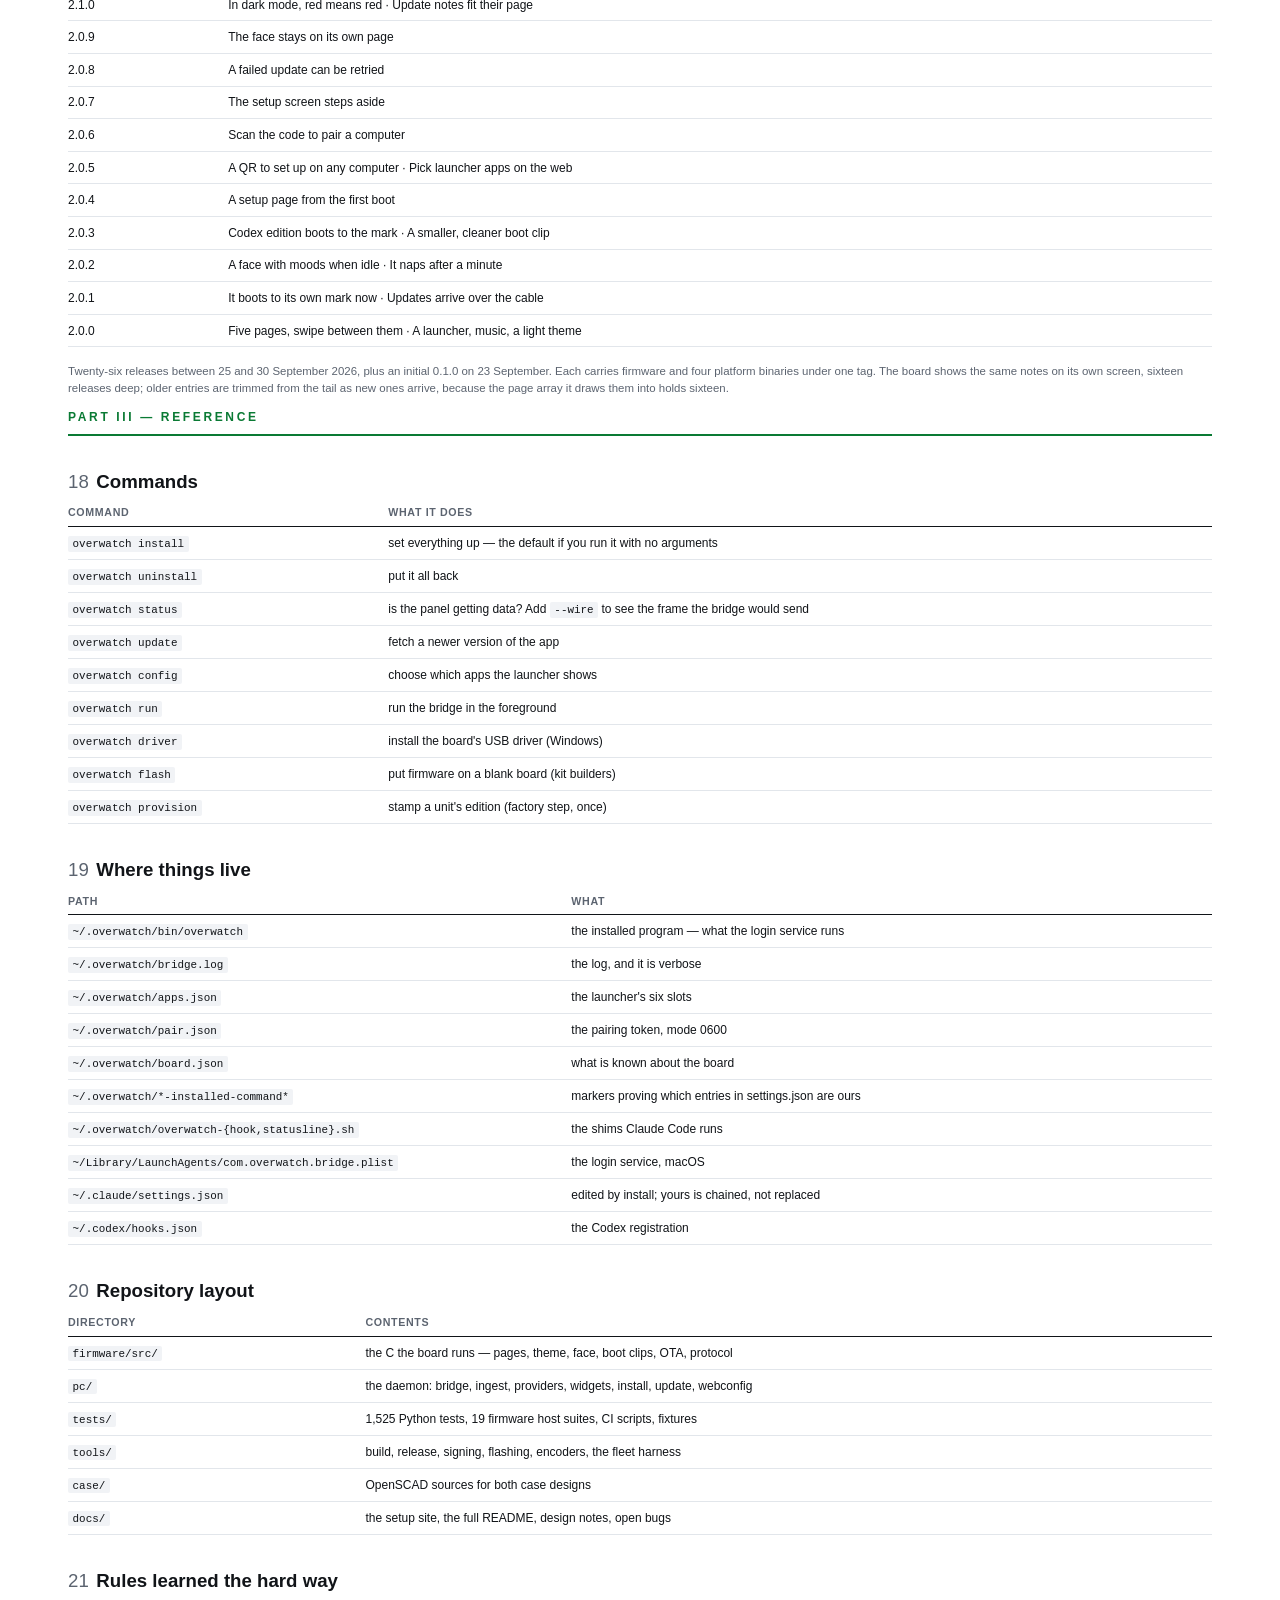
<file: docs/print/manual.html>
<!DOCTYPE html>
<html lang="en"><head><meta charset="utf-8">
<title>Overwatch — Installation, Setup and Project Record</title>
<link rel="stylesheet" href="style.css"></head><body>

<section class="cover">
  <div class="mark">OVERWATCH</div>
  <div class="rule"></div>
  <h1>Installation, Setup<br>and Project Record</h1>
  <p class="sub">A desk display that shows your Claude Code and Codex usage as live
  dials, plus a music transport, an app launcher and a face — built on an ESP32,
  driven by a small daemon on your computer over USB.</p>
  <div class="meta">
    <b>Release</b> &nbsp;@VERSION@ &nbsp;·&nbsp; @DATE@<br>
    <b>Repository</b> &nbsp;github.com/SleepyUnicon/Overwatch<br>
    <b>Setup page</b> &nbsp;sleepyunicon.github.io/Overwatch<br>
    <b>Document</b> &nbsp;@DATE@<br>
    <b>Licence</b> &nbsp;PolyForm Noncommercial 1.0.0
  </div>
</section>

<section class="toc">
<h1>Contents</h1>
<ol>
  <li class="pt">Part I — The manual</li>
  <li><a href="#s1">1 &nbsp;What Overwatch is</a></li>
  <li><a href="#s2">2 &nbsp;What you need</a></li>
  <li><a href="#s3">3 &nbsp;Installing it on a computer</a></li>
  <li><a href="#s4">4 &nbsp;Pairing the board</a></li>
  <li><a href="#s5">5 &nbsp;Using it</a></li>
  <li><a href="#s6">6 &nbsp;Keeping it updated</a></li>
  <li><a href="#s7">7 &nbsp;Uninstalling</a></li>
  <li><a href="#s8">8 &nbsp;Troubleshooting</a></li>
  <li class="pt">Part II — What has been built</li>
  <li><a href="#s9">9 &nbsp;From BLINK to Overwatch</a></li>
  <li><a href="#s10">10 &nbsp;Hardware bring-up</a></li>
  <li><a href="#s11">11 &nbsp;The case</a></li>
  <li><a href="#s12">12 &nbsp;Firmware</a></li>
  <li><a href="#s13">13 &nbsp;The daemon and the web app</a></li>
  <li><a href="#s14">14 &nbsp;Updates and release engineering</a></li>
  <li><a href="#s15">15 &nbsp;Testing and CI</a></li>
  <li><a href="#s16">16 &nbsp;The most recent work, in detail</a></li>
  <li><a href="#s17">17 &nbsp;Release history</a></li>
  <li class="pt">Part III — Reference</li>
  <li><a href="#s18">18 &nbsp;Commands</a></li>
  <li><a href="#s19">19 &nbsp;Where things live</a></li>
  <li><a href="#s20">20 &nbsp;Repository layout</a></li>
  <li><a href="#s21">21 &nbsp;Rules learned the hard way</a></li>
  <li><a href="#s22">22 &nbsp;Open threads</a></li>
</ol>
</section>

<h1 class="part">Part I — The manual</h1>

<h2 id="s1"><span class="n">1</span>What Overwatch is</h2>
<p class="lead">A small touchscreen that sits on your desk and tells you things
your computer knows but hides.</p>

<p>Its first page is a pair of dials showing the same numbers as Claude Code's
<code>/usage</code> command — your <strong>5-hour session</strong> and your
<strong>7-day week</strong> — each turning green through amber to red, with a
countdown to when it resets. Codex and Claude Desktop are read the same way.</p>

<p>Swipe left for a music transport, right for an app launcher. Tap the gear for
settings. Leave it alone and a drawn face takes over the screen.</p>

<p>It plugs in over USB. There is no WiFi to configure, no account to make, and
no cloud service in the path: a small program on your computer reads your local
usage files and pushes frames down the cable.</p>

<h3>The two halves</h3>
<table>
<tr><th style="width:26%">Half</th><th>What it does</th></tr>
<tr><td><strong>The board</strong><br><span class="small">firmware, C, Zephyr</span></td>
    <td>Draws the pages, handles touch, plays the boot clip, applies firmware
    updates it is offered. Knows nothing about your accounts.</td></tr>
<tr><td><strong>The daemon</strong><br><span class="small">Python, on your computer</span></td>
    <td>Reads Claude Code's status line, its hooks, Codex's logs and Claude
    Desktop's cache; works out the numbers; sends them down the cable. Also
    launches apps and reads your music player when the board asks.</td></tr>
</table>

<div class="note"><b>Licence</b>
<p>PolyForm Noncommercial 1.0.0, with an added permission. Build one, build ten,
change it, rewrite it, give them away. The one thing the licence forbids is
selling it — the device, the software, or any product with it inside.</p></div>

<h2 id="s2"><span class="n">2</span>What you need</h2>

<h3>2.1 &nbsp;The board</h3>
<p>Either of two things works. The firmware is written for the first and has
been proven on the second.</p>

<h4>Option A — the integrated board</h4>
<p>An <strong>ESP32-2432S028</strong>, sold everywhere as a "Cheap Yellow
Display" (CYD): an ESP32 with a 2.8&nbsp;inch 320×240 resistive touch panel on
one PCB, about $12. Nothing to wire.</p>

<h4>Option B — a discrete ESP32 and panel</h4>
<p>An <strong>ESP32 DevKitC</strong> (WROOM-32) and a standalone
<strong>KMRTM28028-SPI</strong> 2.8&nbsp;inch module, joined by 13 jumpers. This
is the combination this project actually runs on, verified 23 September 2026:
screen draws, colours correct, touch lands on target, daemon connects.</p>

<p>The pin map is unchanged from the CYD's, so no device-tree overlay needs
editing:</p>

<table class="tight">
<tr><th>Module pin</th><th>ESP32</th><th>Note</th></tr>
<tr><td>VCC</td><td>3V3</td><td></td></tr>
<tr><td>GND</td><td>GND</td><td></td></tr>
<tr><td>RESET</td><td>EN</td><td>resets with the board</td></tr>
<tr><td>CS</td><td>GPIO 15</td><td></td></tr>
<tr><td>D/C</td><td>GPIO 2</td><td></td></tr>
<tr><td>SDI (MOSI)</td><td>GPIO 13</td><td></td></tr>
<tr><td>SCK</td><td>GPIO 14</td><td></td></tr>
<tr><td>LED</td><td>GPIO 21</td><td>no transistor</td></tr>
<tr><td>SDO (MISO)</td><td><strong>not connected</strong></td><td>see warning below</td></tr>
<tr><td>T_CLK</td><td>GPIO 25</td><td></td></tr>
<tr><td>T_CS</td><td>GPIO 33</td><td></td></tr>
<tr><td>T_DIN</td><td>GPIO 32</td><td></td></tr>
<tr><td>T_OUT</td><td>GPIO 39</td><td>printed <code>VN</code> on the DevKitC</td></tr>
<tr><td>T_IRQ</td><td>GPIO 36</td><td>printed <code>VP</code> on the DevKitC</td></tr>
</table>

<div class="warn"><b>Leave SDO disconnected</b>
<p>It would land on GPIO 12, which the ESP32 samples at reset to choose its
flash voltage. The CYD's panel never drives MISO — the display is declared
<code>write-only</code> — so the CYD gets away with wiring it. A module that
does drive it <strong>stops the board booting</strong>, and the wire you were
told to fit is the last thing you would suspect.</p>
<p>Two more traps on the same connector: the pin is <code>T_OUT</code>, not
<code>T_DO</code> — both spellings exist on these modules. And the DevKitC
silkscreen calls GPIO 36 and 39 <code>VP</code> and <code>VN</code>, so they are
not where you will look for them.</p></div>

<p>The full recipe, including the two config files and the macOS and zsh
gotchas, is in <code>firmware/WIRED.md</code>.</p>

<h3>2.2 &nbsp;The computer</h3>
<table class="tight">
<tr><th>Requirement</th><th>Detail</th></tr>
<tr><td>Operating system</td><td>macOS, Linux or Windows</td></tr>
<tr><td>Claude Code</td><td><strong>2.1.100 or newer.</strong> Older versions do not put
  the usage figures in the status line at all</td></tr>
<tr><td>Python</td><td>None. The download is a self-contained binary</td></tr>
<tr><td>Driver</td><td>Only on Windows, and <code>overwatch install</code> offers it</td></tr>
</table>

<h3>2.3 &nbsp;The case</h3>
<p>A 3D print, in two designs — a Claude edition and a Codex edition — both
snap-fit, sized to the glass rather than the lit area. Files are on MakerWorld;
the OpenSCAD source is in <code>case/</code>.</p>

<h2 id="s3"><span class="n">3</span>Installing it on a computer</h2>

<h3>3.1 &nbsp;One command</h3>
<p>Open a terminal and paste the line for your machine. It downloads the
program, unpacks it, and runs it.</p>

<h4>macOS — Apple Silicon</h4>
<pre class="term">curl -fsSL https://github.com/SleepyUnicon/Overwatch/releases/latest/download/overwatch-macos-arm64.tar.gz | tar xz &amp;&amp; ./overwatch/overwatch</pre>
<h4>macOS — Intel</h4>
<pre class="term">curl -fsSL https://github.com/SleepyUnicon/Overwatch/releases/latest/download/overwatch-macos-x86_64.tar.gz | tar xz &amp;&amp; ./overwatch/overwatch</pre>
<h4>Linux</h4>
<pre class="term">curl -fsSL https://github.com/SleepyUnicon/Overwatch/releases/latest/download/overwatch-linux-x86_64.tar.gz | tar xz &amp;&amp; ./overwatch/overwatch</pre>
<h4>Windows — PowerShell</h4>
<pre class="term">curl.exe -fsSL -o overwatch.zip https://github.com/SleepyUnicon/Overwatch/releases/latest/download/overwatch-windows-x86_64.zip &amp;&amp; tar -xf overwatch.zip &amp;&amp; .\overwatch\overwatch.exe</pre>

<div class="warn"><b>Use the command, not a download link</b>
<p>macOS marks anything downloaded by a <em>browser</em> as quarantined and
Gatekeeper refuses to run it until the app is notarised — you get
<em>"cannot be opened because the developer cannot be verified"</em>.
<code>curl</code> sets no quarantine flag, so the line above just works. This is
the reason the install is a command rather than a button.</p></div>

<h3>3.2 &nbsp;What <code>overwatch install</code> does</h3>
<p>Running the unpacked program with no arguments is the same as
<code>overwatch install</code>. It is the only step, and it is reversible.</p>

<table>
<tr><th style="width:34%">Step</th><th>What changes</th></tr>
<tr><td>Copies itself</td><td>to <code>~/.overwatch/bin/</code>, so you can delete the
  folder you downloaded</td></tr>
<tr><td>Status line</td><td>adds a <code>statusLine</code> entry to
  <code>~/.claude/settings.json</code>. If you already have one it is
  <em>chained</em>, not replaced — yours still renders</td></tr>
<tr><td>Claude hooks</td><td>registers 10 events (SessionStart, UserPromptSubmit,
  PreToolUse, PostToolUse, Notification, Stop and others) so the board can show
  what each session is doing</td></tr>
<tr><td>Codex hooks</td><td>the same, in <code>~/.codex/hooks.json</code>, if Codex is
  present</td></tr>
<tr><td>Driver</td><td>Windows only — offers the CH340 USB driver</td></tr>
<tr><td>Login service</td><td>registers a background service that starts at login and
  restarts if it dies</td></tr>
</table>

<p>It refuses rather than guesses. If <code>settings.json</code> does not parse,
it changes nothing and says so — the alternative would be writing a fresh file
over one you were halfway through editing.</p>

<h3>3.3 &nbsp;Running at login</h3>
<p>This is automatic, and part of <code>install</code>. On macOS it is a launchd
<strong>LaunchAgent</strong> at
<code>~/Library/LaunchAgents/com.overwatch.bridge.plist</code>, with
<code>RunAtLoad</code> and <code>KeepAlive</code> set, and a 10-second throttle
so a repeatable crash cannot become a spin. Linux gets a systemd user unit;
Windows gets a Scheduled Task with an at-logon trigger.</p>

<div class="note"><b>Login, not boot</b>
<p>It starts when you log in, not when the machine powers on — and that is
correct rather than a shortcut. The daemon needs your user session to read
<code>~/.claude</code> and to hold the serial port. A boot-time daemon would
start earlier and be unable to do its job.</p></div>

<p>Confirm it with <code>overwatch status</code>, which should say
<code>running (launchd, pid N)</code>.</p>

<h2 id="s4"><span class="n">4</span>Pairing the board</h2>

<p>Plug the board in over USB. The daemon finds it on its own — there is nothing
to select.</p>

<p>A board that has never seen a computer shows a <strong>setup screen</strong>
with a QR code and an address. This exists because of a hardware fact: the board
is an ESP32 behind a USB-to-serial chip, so to a computer it is a serial port
and nothing else. It cannot autorun, cannot pretend to be a keyboard and type a
URL, and cannot mount a drive with a shortcut on it. Those need native USB,
which this silicon does not have. So the board shows the address and a person
carries it across.</p>

<h3>4.1 &nbsp;From the panel</h3>
<ol>
<li>Scan the QR with a phone. It opens
    <code>sleepyunicon.github.io/Overwatch</code>.</li>
<li>The code carries a <strong>pairing token</strong> in the URL fragment, so
    the page opens already connected to your computer. Browsers never send a
    fragment to a server, so the secret reaches the page without crossing the
    network — GitHub never sees it.</li>
<li>Follow the install command on the page.</li>
</ol>
<p>The address printed under the code is deliberately shorter than what the code
carries: no scheme, no token. It is the thing a person could reasonably type.
Anyone typing it lands unpaired and finishes from the computer instead.</p>

<h3>4.2 &nbsp;From the computer</h3>
<p>The daemon serves a small page on the loopback address only:</p>
<pre class="term">http://127.0.0.1:8730</pre>
<p>From there you can see whether the board is seen, start the service if it is
stopped, and choose the launcher's tiles. The setup screen on the board steps
aside by itself as soon as the daemon introduces itself.</p>

<h2 id="s5"><span class="n">5</span>Using it</h2>

<table>
<tr><th style="width:30%">Gesture</th><th>What happens</th></tr>
<tr><td><strong>Tap an edge</strong></td><td>moves that way. The gauges page has
    a tap strip on all four sides — <code>&lsaquo;</code> and
    <code>&rsaquo;</code> mark the left and right, the face cue marks the
    bottom, and the top goes to settings. Every navigation on this device has a
    tap path, because a sliding finger on this panel loses contact: one stroke
    arrives as five or six presses.</td></tr>
<tr><td>Swipe left / right</td><td>moves between pages — music, gauges, launcher
    — when it lands. Tapping always does.</td></tr>
<tr><td>Tap the top edge</td><td>settings: theme, edition, the setup QR,
    factory reset. This is the one direction with no mark on it — the header
    owns that band and there is nowhere to put one.</td></tr>
<tr><td>Tap the face cue</td><td>the idle face, on its own page</td></tr>
<tr><td>Tap a launcher tile</td><td>brings that app to the front on your
    computer — or sends a keystroke, or runs a command (see below)</td></tr>
<tr><td>Tap a panel tile</td><td>does that panel's job: snaps a window, mutes
    your microphone, raises a call</td></tr>
<tr><td>Tap a panel's title</td><td>moves to the next panel. The counter beside
    it — "2/4" — says where you are and that there is more. Swiping works too
    when it lands; tapping always does.</td></tr>
<tr><td>Long-press the version line</td><td>reveals the detail behind it</td></tr>
</table>

<h3>The pages</h3>
<ul>
<li><strong>Gauges</strong> — session and week as two rings, with the unit and
    percentage inside each and a countdown below. A status row appears only when
    something wants you; the clock holds it otherwise.</li>
<li><strong>Music</strong> — what is playing on your computer, with transport
    controls.</li>
<li><strong>Launcher</strong> — six tiles, each one an app. The board sends only
    a slot number; the computer decides what that means, so the mapping changes
    without reflashing.</li>
<li><strong>Face</strong> — two eyes and a mouth, drawn rather than played, with
    moods that blend into one another.</li>
<li><strong>Panels</strong> — three pages the computer fills in: your machine,
    the window in front, and the call you are on. See below.</li>
</ul>

<h3>The panels</h3>
<p><strong>Tap the title to move between them</strong>, and read the counter
beside it. A sliding finger on this panel loses contact — one stroke arrives as
five or six presses — so every navigation on this device has a tap path, and
this is the panels' one.</p>

<p>Four pages whose contents come from the computer, not the firmware. The
board reserves four slots and draws whatever rows and tiles arrive; it is told
nothing about what they mean, and a tap goes back as a slot number and a tile
number. So a new panel is a Python file on the computer — no firmware build, no
release, no reflash.</p>

<ul>
<li><strong>Your machine</strong> — disk free, memory free, uptime, and on Linux
    the temperature and fan speed as well. Titled after the machine's own name
    rather than its platform, because "This Mac" on a Linux desktop is the kind
    of small lie that makes everything else suspect.</li>
<li><strong>Window</strong> — which window is in front and which screen it is
    on, with six tiles: left half, right half, top half, bottom half, fill, and
    the next display along. The same set macOS offers behind its green button,
    on the desk instead of behind a menu. Each acts on the display the window
    is <em>already</em> on, so "Left" on a three-monitor desk means the left
    half of the monitor you are looking at.</li>
<li><strong>Meeting</strong> — whether you are in a call, and whether your
    microphone is live. <code>Mute</code> toggles it, <code>Sound</code> silences
    the speakers, and <code>Show</code> brings the call back to the front.</li>
<li><strong>Tools</strong> — the tools of whichever application is in FRONT,
    six to a page. Bring Illustrator forward and the panel becomes Illustrator;
    tap <code>Pen</code> and it selects the pen. It follows the front window
    rather than the launcher, so it also works after you switch with the
    keyboard, or for an application that was open before Overwatch was.</li>
</ul>

<div class="note"><b>Mute means the system microphone</b>
<p>Not the meeting's own mute button. Zoho Meeting, Google Meet and half of
Teams run in a browser tab, and driving their buttons would mean guessing each
application's keyboard shortcut. The system microphone is one control for all of
them, needs no window focus, and — the part that matters for a panel — <em>can be
read back</em>, so the row shows what is true rather than what the last tap
intended.</p>
<p>The trade-off: the meeting still shows you as unmuted, because as far as it
knows you are. Nobody hears you, and the other participants see an open
microphone icon. If you would rather drive the application's own button, bind its
shortcut to a launcher tile instead.</p></div>

<p>A call is detected from the browser's open tabs on macOS and from window
titles on X11. The Linux side is weaker and says so: no browser publishes its
tabs to the window manager, so a call in a background tab will not be seen.</p>

<div class="note"><b>What the panels need, per platform</b>
<table class="tight">
<tr><th style="width:26%">Panel</th><th>macOS</th><th>Linux</th></tr>
<tr><td>Your machine</td><td>nothing</td><td>nothing</td></tr>
<tr><td>Window</td>
    <td><strong>Accessibility</strong> — System Settings &rsaquo; Privacy &amp;
    Security &rsaquo; <strong>Device Control and Data Access</strong> on macOS
    27, and <strong>Accessibility</strong> on macOS 26 and earlier: Apple
    renamed the same list. <em>Not</em> the Accessibility pane in the sidebar,
    which configures VoiceOver and Zoom and does nothing for this. Until the
    grant is given the panel says "Accessibility off" and offers no tiles,
    rather than offering tiles that would do nothing.</td>
    <td><code>xdotool</code> and <code>wmctrl</code>, and <strong>X11</strong>.
    Wayland forbids one program from moving another's windows, so the panel
    refuses there rather than failing quietly.</td></tr>
<tr><td>Meeting</td>
    <td>Automation for your browser, to read tab addresses. The microphone
    itself needs nothing.</td>
    <td><code>pactl</code> for the microphone, <code>wmctrl</code> to see the
    call.</td></tr>
<tr><td>Tools</td>
    <td><strong>Accessibility</strong>, to send the keystroke at all.</td>
    <td><code>xdotool</code>, and <strong>X11</strong>.</td></tr>
</table>
<p class="small">On Windows both panels say "not on this OS" and show no tiles.
Only the machine panel works there.</p></div>

<div class="note"><b>Six tiles wrap, and cost two rows</b>
<p>Up to four tiles sit in one row. Five or six wrap to a second row of three,
because six across a 320 px screen would be 41 pixels a button — about five
characters, which fits neither "Select" nor "Direct". Three across is 90 pixels
and fits everything worth writing.</p>
<p>The second row of buttons stands where the fourth and fifth text rows would
be, so a panel with more than four tiles shows three rows of text instead of
five. Both halves enforce that: the computer trims the extra rows before
sending them and the board declines to draw them.</p></div>

<h3>The tools panel</h3>
<p>Overwatch ships tool sets for Adobe Illustrator, Photoshop and InDesign. Any
other application shows "none set" until you name it in
<code>~/.overwatch/tools.json</code>:</p>

<pre>{
  "Blender": [
    {"label": "Move",   "keys": "g"},
    {"label": "Rotate", "keys": "r"},
    {"label": "Scale",  "keys": "s"}
  ]
}</pre>

<p>Naming an application <em>replaces</em> its shipped set rather than adding to
it, so you can remove a tile you do not want. Six is the limit; a seventh would
be accepted and never drawn, so it is dropped here instead.</p>

<div class="note"><b>Why the shipped tiles only change tools</b>
<p>Every default is a single key that selects a tool and does nothing else.
That is deliberate, and the reasoning is worth knowing before you add your own.
A tool shortcut is <em>idempotent</em> — pressing it twice is pressing it once —
and <em>visible</em>, because the palette changes where you can see it. Press
the wrong one and the next tap undoes it.</p>
<p>Nothing that writes to a document has either property, and a tile is one tap
away from work you have not saved. So Overwatch refuses
<code>delete</code>, <code>cmd+s</code>, <code>cmd+w</code>, <code>cmd+q</code>
and <code>cmd+z</code> even when a config file asks for them. If you want one of
those on your desk, put it on a launcher <code>keys</code> tile, where you have
had to think about it.</p></div>

<p>Sending a keystroke needs the same Accessibility permission the window panel
does — see the table above, and the note in §6.2 about losing it on every
update.</p>

<h3>Launcher tiles that are not apps</h3>
<p>The six launcher slots live in <code>~/.overwatch/apps.json</code>, and a slot
can be three things. The board is unchanged by any of it — it still sends a slot
number and draws an icon or a label.</p>

<pre>[
  "Terminal",
  {"keys": "cmd+shift+4", "label": "Shot"},
  {"run": ["pactl", "set-sink-mute", "@DEFAULT_SINK@", "toggle"],
   "label": "Mute", "icon": "settings"},
  "Visual Studio Code",
  "", ""
]</pre>

<ul>
<li><strong>A name</strong> — the app to bring to the front. On Linux the command
    comes from the application's own desktop entry, not from the name run as if
    it were a program.</li>
<li><strong><code>keys</code></strong> — a keystroke to send. Write
    <code>cmd</code> on either platform; on Linux it becomes Super. Needs
    Accessibility on macOS and <code>xdotool</code> on X11.</li>
<li><strong><code>run</code></strong> — a command to start. It is not waited for,
    so a tile may launch something long-running.</li>
<li><strong><code>icon</code></strong> — optional on any of them. One of
    <code>claude</code>, <code>illustrator</code>, <code>photoshop</code>,
    <code>spotify</code>, <code>brave</code>, <code>chrome</code>,
    <code>vscode</code>, <code>terminal</code>, <code>obs</code>,
    <code>pcsx2</code>, <code>settings</code>. An icon beats a label on the
    tile; an unknown name is ignored and the label is drawn instead.</li>
</ul>

<div class="note"><b><code>run</code> must be a list, never a string</b>
<p>A list is passed straight to the operating system as a program and its
arguments. A string would be handed to a shell, and the difference between the
two is the difference between running a program called
<code>x; rm -rf ~</code> and running the second half of it. A string is
therefore refused outright, as is an empty list — the slot falls back to the
stock grid rather than the daemon refusing to start.</p></div>

<p>The web picker on <code>127.0.0.1:8730</code> edits this file too, and keeps
hand-written <code>keys</code> and <code>run</code> entries it cannot draw. An
earlier version kept only the plain names, so editing any one tile silently
erased every command in the file.</p>

<h3>Themes</h3>
<p>Light is the default. Dark is in settings. Switching rebuilds the screen
rather than restyling it — LVGL keeps no back-reference from a styled object to
the colour it was given, so a live switch would mean walking every object on
every screen and knowing which role each colour played. Getting one wrong leaves
a single unreadable label that nobody finds until a customer does.</p>
<h2 id="s6"><span class="n">6</span>Keeping it updated</h2>

<p>Two things update, and they ship together from one tag so they always carry
the same version number.</p>

<h3>6.1 &nbsp;The app on your computer</h3>
<pre class="term">~/.overwatch/bin/overwatch update</pre>
<p>It reads a signed manifest from the release feed, checks the signature
against a public key compiled into the program, downloads the archive for your
platform, verifies its SHA-256, replaces itself and restarts the service.</p>

<h3>6.2 &nbsp;The firmware on the board</h3>
<p>Nothing to do. When the board says hello and its version is behind the feed,
the daemon offers the update and the board shows a prompt. Tap it. The whole
thing takes under a minute over the cable.</p>

<pre>12:48:16 [bridge] ota: offering 2.1.0 (561659 bytes)
12:48:20 [bridge] &lt;- {'t': 'ota_flash'}
12:48:23 [bridge] ota: flashing 2.1.0
12:49:09 [ota] update landed: wanted 2.1.0, running 2.1.0 (from 2.0.9)</pre>

<p>A failed update is retried rather than abandoned, and the board asks again
after two minutes. If a board is running a protocol this app does not speak, no
update is offered at all — the daemon writes the slot in place with no test boot
behind it, so "probably fine" is not a good enough basis for the one operation
that can leave you holding a device that does not start.</p>

<div class="note"><b>After a self-update — fixed in 2.3.2</b>
<p>Older versions said <em>"the background service is not running"</em>
immediately after <code>update</code>, and were wrong. Replacing the running
binary invalidates its code signature and macOS kills the old process
(<code>last exit reason = OS_REASON_CODESIGNING</code>); launchd restarts it,
but the check gave up before it came back.</p>
<p>Not by a little. Measured on 30 September 2026: the bounce went out at
10:21:57, the check gave up at 10:22:02 after its five-second budget, and the
new daemon's first log line is 10:22:08 — <strong>eleven seconds</strong> to
start, because macOS has to assess the signature of a freshly written 12.8 MB
bundle and its fifty-one inner Mach-O files before it will run any of them. A
bounce of a binary already assessed answers in 0.02 s, so the wait is only ever
spent when something is genuinely slow. The budget is now thirty seconds and
prints a line so it does not read as a hang.</p>
<p>If you are updating <em>from</em> a version before 2.3.2 you will see the old
message one last time, because the old code is the code running the bounce.
Confirm with <code>overwatch status</code> and carry on.</p></div>

<h2 id="s7"><span class="n">7</span>Uninstalling</h2>
<pre class="term">~/.overwatch/bin/overwatch uninstall</pre>
<p>Removes the login service, takes the status line and hooks back out of
<code>settings.json</code> — restoring any status line of yours that was chained
behind it — and leaves your own files alone.</p>
<p>It deliberately leaves <strong>Codex's trust records</strong> in
<code>~/.codex/config.toml</code> and says so, naming the file. Removing them
looks tidier and is wrong: under <code>codex exec</code> a distrusted hook is
skipped silently, with no prompt and no output, so a reinstall on a headless
machine would produce a hook that is installed, correct, registered and
permanently invisible.</p>

<h2 id="s8"><span class="n">8</span>Troubleshooting</h2>
<table>
<tr><th style="width:38%">Symptom</th><th>What to do</th></tr>
<tr><td>Board sits on "Link the PC daemon"</td>
    <td>The daemon is not running or not paired. <code>overwatch status</code>;
    if the bridge is not running, <code>overwatch install</code>.</td></tr>
<tr><td>"Usage data — none yet"</td>
    <td>Open Claude Code once so it renders its status line. Nothing is read
    until it does.</td></tr>
<tr><td>Board not found</td>
    <td><strong>Try a different cable first.</strong> Many USB-C cables are
    charge-only. Four drops in one day traced to one cable, one of them
    reporting the serial TX path down.</td></tr>
<tr><td>Nothing on screen after flashing by hand</td>
    <td>Almost certainly MCUboot written into the app slot. See §21.</td></tr>
<tr><td>"developer cannot be verified" on macOS</td>
    <td>You downloaded through a browser. Use the <code>curl</code> line in §3.1.</td></tr>
<tr><td>Setup screen will not leave</td>
    <td>Fixed in 2.0.7. Update the app, then unplug and replug the board.</td></tr>
<tr><td>Service "not running" right after an update</td>
    <td>A false alarm, fixed in 2.3.2 — and shown one last time by the update
    that installs the fix. See the note in §6.2. Confirm with
    <code>overwatch status</code>.</td></tr>
<tr><td>Window or Tools panel says "Accessibility off"</td>
    <td>macOS: allow Overwatch under System Settings &rsaquo; Privacy &amp;
    Security &rsaquo; <strong>Device Control and Data Access</strong> — on
    macOS 26 and earlier the same list is called <strong>Accessibility</strong>.
    <em>Not</em> the Accessibility pane in the sidebar, which is a different
    page with the same name. Linux: install <code>xdotool</code> and
    <code>wmctrl</code>. The panel names which.</td></tr>
<tr><td>There is no "Accessibility" in Privacy &amp; Security</td>
    <td>You are on macOS 27, where it is called <strong>Device Control and Data
    Access</strong>. Same list, same switch.</td></tr>
<tr><td>It was granted, and stopped working after an update</td>
    <td>Expected, and not something the update did wrong. macOS keys that
    permission to the program's exact bytes, so a new build is a new program to
    it. Switch Overwatch on again. It will keep happening until the program is
    signed with a Developer ID.</td></tr>
<tr><td>A panel says "not on this OS"</td>
    <td>That panel has no implementation for this platform — window snapping and
    call detection are macOS and X11 only. Nothing to fix.</td></tr>
<tr><td>Nothing else works</td>
    <td><strong>macOS and Windows:</strong> the log is
    <code>~/.overwatch/bridge.log</code> and it is verbose.
    <strong>Linux:</strong> there is no such file — systemd keeps it, so use
    <code>journalctl --user -u overwatch -n 40</code>. Looking for the file on
    Linux wasted a day once.</td></tr>
</table>

<h1 class="part">Part II — What has been built</h1>

<h2 id="s9"><span class="n">9</span>From BLINK to Overwatch</h2>
<p class="lead">Overwatch began as a fork of <code>KfirLevy258/Blink</code> and
stopped being one.</p>

<p>Forty-eight commits separate it from upstream. The work falls into six
strands, described in the sections that follow. The rebrand itself was a
deliberate, complete separation rather than a change of name:</p>

<table>
<tr><th style="width:32%">What moved</th><th>From → to</th></tr>
<tr><td>Name and wordmark</td><td>BLINK → OVERWATCH, including the boot animation</td></tr>
<tr><td>State directory</td><td><code>~/.blink/</code> → <code>~/.overwatch/</code>,
    with a migration that runs once on a real machine</td></tr>
<tr><td>Release feed</td><td>upstream's releases → this fork's</td></tr>
<tr><td>Signing key</td><td>upstream's public key → this fork's own keypair</td></tr>
<tr><td>Version line</td><td>continued at 2.0.0 as its own product</td></tr>
<tr><td>Repository</td><td>made public at <code>SleepyUnicon/Overwatch</code></td></tr>
</table>

<p>The migration was the delicate part. It renames the directory, then rewrites
every string inside it that names the old one — the two markers that tell
<code>uninstall</code> which hooks are ours, and the shims themselves. Renaming
the files is not enough: the hook shim computes its own state directory as
<code>$HOME/.blink/$sub</code>, so a shim that moved and was renamed still wrote
where it always did. That recreated <code>~/.blink</code> within a minute of the
move, on the first hook that fired afterwards.</p>

<h2 id="s10"><span class="n">10</span>Hardware bring-up</h2>
<p>The board this project runs on is not the one the firmware was written for. A
discrete ESP32 DevKitC and a standalone 2.8&nbsp;inch module were wired on 13
jumpers and brought up on 23 September 2026 — screen, colours, touch, daemon,
gauges.</p>
<p>Two findings were worth the trouble and are recorded in
<code>firmware/WIRED.md</code>: the <code>SDO</code> wire that stops the board
booting (§2.1), and touch arriving inverted on <strong>both</strong> axes after
the panel change, fixed in the device-tree overlay by dropping
<code>invert-x</code> and adding <code>invert-y</code>.</p>

<h2 id="s11"><span class="n">11</span>The case</h2>
<p>Two snap-fit designs, sized to the glass rather than the lit area, written in
OpenSCAD and verified numerically rather than by eye — STLs were ray-cast and
analysed for shell count and genus after every change.</p>
<p>That verification earned its keep. Six defects were found in geometry that
looked correct in a render:</p>
<table>
<tr><th style="width:34%">Defect</th><th>Cause</th></tr>
<tr><td>USB-C port sealed shut</td><td>the cavity used the spigot's width along its
    whole length; it now steps</td></tr>
<tr><td>All 21 vents sealed</td><td>the extrude began at 39 against a wall spanning
    38–40</td></tr>
<tr><td>Port and aperture mirrored</td><td>the viewer's right is negative x — the
    whole front had to be unmirrored</td></tr>
<tr><td>Perch protruding 2&nbsp;mm</td><td>unclipped by the tray's inside profile</td></tr>
<tr><td>Corner relief through the wall</td><td>only 0.323&nbsp;mm of material was
    available; the seat radius now comes from the clearance</td></tr>
<tr><td><code>desk_cut</code> silently deleted</td><td>an over-wide replacement span;
    OpenSCAD only warns, so the module list is now diffed before and after</td></tr>
</table>
<p>The board's slot was also cut to the board — the ESP32 had been 1.6&nbsp;mm
short — and the spigot relieved where the display's connectors begin right at
the edge.</p>

<h2 id="s12"><span class="n">12</span>Firmware</h2>

<h3>12.1 &nbsp;Pages and theme</h3>
<p>A page stack with cross navigation — gauges in the centre, music left,
launcher right — plus settings, setup and sleep as overlays. Ten files used to
carry their own <code>#define COL_BG</code>, which was survivable while they
agreed and stopped being survivable the moment they did not: the gauges moved to
white while the widget pages stayed near-black, so one swipe crossed from a
white screen to a dark one. Colours now live in one palette structure with a
light and a dark set.</p>

<h3>12.2 &nbsp;The boot animation</h3>
<p>The Overwatch wordmark, generated from the logo and encoded as BAN1 delta-RLE
clips, replacing upstream's eye animation. The Codex edition gets its own
variant with inverted ink. Frames are isolated by connected-component labelling
so the mark is separated from its background cleanly.</p>

<h3>12.3 &nbsp;The face</h3>
<p>Two eyes and a mouth, <strong>drawn rather than played</strong>. The sleep
screen used to play encoded clips of about 300&nbsp;KB each, which is the right
shape for one filmed animation and the wrong one for a face with moods: eight
expressions times five gaze directions is not a clip library, it is a sprite
sheet nobody can edit. The face is five rectangles and a table instead — an
expression is a set of numbers and the tick eases toward whichever is current,
so every expression blends into every other one for free, at a cost of a few
hundred bytes.</p>

<h3>12.4 &nbsp;The setup screen and QR</h3>
<p>A brand-new board shows where to go, because it cannot send anyone there
itself. The QR is drawn dark-on-light whatever the theme is doing — a code the
theme made pretty and unscannable would fail in exactly the situation it exists
for.</p>

<h2 id="s13"><span class="n">13</span>The daemon and the web app</h2>

<h3>13.1 &nbsp;Extension without forking</h3>
<p>The widget half is a <strong>subclass</strong> of the upstream bridge rather
than an edit to it. Everything is additive, and unknown message types still fall
through to the original handler, which ignores them exactly as before. That
keeps upstream's releases from becoming merge conflicts.</p>

<h3>13.2 &nbsp;The local page, and the security around it</h3>
<p>The daemon serves a small page on <code>127.0.0.1:8730</code>. Making it
useful to a page hosted on GitHub Pages meant closing several holes at once:</p>
<ul>
<li><strong>Origin allowlist</strong> plus loopback, rather than a wildcard.</li>
<li><strong>A pairing token</strong> in a header, compared with a constant-time
    comparison, stored at <code>~/.overwatch/pair.json</code> with mode 0600.</li>
<li><strong>Private Network Access</strong> headers, so a public page is
    permitted to reach a loopback service at all.</li>
<li><strong>A CSRF hole closed</strong> — simple requests need no preflight, so
    the state-changing routes were made to require the token and the pairing
    route made same-origin only.</li>
</ul>

<h3>13.3 &nbsp;The setup site</h3>
<p>A page on GitHub Pages that opens with the same animation the device plays,
lays the steps out as tiles, and — once paired — mirrors the device's own UI so
you can assign launcher tiles by clicking the picture of the thing on your desk.
Phone detection is done in CSS rather than JavaScript, after
<code>innerWidth</code> was measured reporting 1190 on a 375-pixel viewport.</p>

<h2 id="s14"><span class="n">14</span>Updates and release engineering</h2>
<p>A release is one tag carrying the firmware and four platform binaries, with a
manifest signed on the maintainer's machine — the release key never reaches
CI.</p>
<table>
<tr><th style="width:30%">Property</th><th>How</th></tr>
<tr><td>Integrity</td><td>ECDSA P-256 over a manifest naming each file's SHA-256</td></tr>
<tr><td>Firmware safety</td><td>MCUboot; signed is not the same as confirmed, and an
    unconfirmed image reverts after 90 seconds</td></tr>
<tr><td>Pinned downloads</td><td>fetches are pinned to the release tag, not
    <code>/latest/</code> — a release published mid-download once produced two
    halves of different builds</td></tr>
<tr><td>Retry</td><td>a failed update is offered again after two minutes, through a
    door of its own</td></tr>
</table>

<h2 id="s15"><span class="n">15</span>Testing and CI</h2>
<p>Two suites, both gating merges.</p>
<table>
<tr><th style="width:34%">Suite</th><th>What it covers</th></tr>
<tr><td><strong>installer</strong><br><span class="small">66 jobs</span></td>
    <td>1,525 Python tests on four OS/version cells; the shipped binary built and
    smoke-tested on three platforms; 15 real install scenarios per platform
    including a spaced home, an unreadable settings file and install → uninstall
    → install; self-update against a locally signed feed; the shims under dash,
    busybox and bash; and a watch on Claude Code's status-line contract across
    four versions</td></tr>
<tr><td><strong>firmware host tests</strong><br><span class="small">19 suites,
    1,370 checks</span></td>
    <td>the firmware's pure logic compiled and run on a plain runner — parsing,
    layout geometry, colour contrast, sleep gating, boot-clip decoding, update
    prompts</td></tr>
</table>
<p>There is also a fleet harness that drives a real board on a real desk, and a
gate that refuses to cut a release without a green run for that exact commit.
It is currently overridden — see §22.</p>
<h2 id="s16"><span class="n">16</span>The most recent work, in detail</h2>
<p class="lead">Three pieces of work completed 26–28 September 2026.</p>

<h3>16.1 &nbsp;macOS signing and notarisation</h3>
<p>The pipeline is written, wired into the release workflow, and dormant. With
no certificate in the repository's secrets every step prints why the build is
unsigned and exits successfully — which means the credential-free path is
exercised on <em>every</em> push rather than discovered on the first release
after somebody adds a certificate.</p>

<p>The finding that shaped it is worth stating plainly, because it would
otherwise have surfaced at two in the morning after paying Apple:</p>

<div class="warn"><b>The hardened runtime breaks a PyInstaller binary</b>
<p>Notarisation requires the hardened runtime. The hardened runtime enables
<em>library validation</em>, which refuses to load any library whose Team ID
differs from the process's own. Signing all 53 Mach-O files ad-hoc with
<code>--options runtime</code> produces a binary that <strong>does not start at
all</strong>:</p>
<pre>Failed to load Python shared library '.../_internal/Python':
  ... not valid for use in process: mapping process and mapped
  file (non-platform) have different Team IDs</pre>
<p>An ad-hoc signature carries no Team ID, so nothing can match anything. The
hardened runtime is therefore set only on the Developer&nbsp;ID path, where all
53 files share one identity.</p></div>

<p>Because that last part cannot be rehearsed without a paid certificate, the
signing script's final act is to <em>run the binary it just signed</em> and
refuse to pass it on if it does not start — naming the entitlement escape hatch
if the failure is that one.</p>

<p>Other details settled: the embedded <code>Python.framework</code> is signed
as a <em>bundle</em>, not as the bare Mach-O inside it; every file is verified
individually, because <code>--deep</code> says nothing about a one-directory
build; and there is deliberately no stapling, since a ticket cannot attach to a
loose executable or a tarball.</p>

<p>Enabling it needs six repository secrets and an Apple Developer membership.
The steps are in <code>docs/notarisation.md</code>.</p>

<h3>16.2 &nbsp;The Windows test suite</h3>
<p>The installer workflow had been red on every push for weeks: 64 passing, two
failing, and the Windows job's 17 failures had been read as path noise. Two of
them were the product being broken on Windows.</p>

<table>
<tr><th style="width:30%">Cause</th><th>Detail</th></tr>
<tr><td><strong>Migration did nothing</strong><br><span class="small">real bug</span></td>
    <td>The rewrite built its search strings from <code>os.sep</code>, so on
    Windows it looked for <code>\.blink\blink-hook.sh</code>. Every string it has
    to rewrite there is spelled with <em>forward</em> slashes — the shims are
    POSIX sh, and the commands in settings.json go through a helper that converts
    every backslash because a backslash is an escape under Git Bash. So a Windows
    migration moved the directory and left every reference inside it pointing at
    the old one, which the hook shim then recreated on the next tool call.</td></tr>
<tr><td><strong>Mixed-separator path</strong><br><span class="small">real bug</span></td>
    <td><code>expanduser("~/.codex")</code> replaces the tilde and leaves the
    slash alone, giving <code>C:\Users\k/.codex</code>. Windows opens it happily,
    so it went unnoticed — but it is not string-equal to the native spelling, so
    anything comparing or printing it disagreed with everything else, including
    the path shown to the user during uninstall.</td></tr>
<tr><td>Tests pinned to one platform<br><span class="small">15 failures</span></td>
    <td>Seven hardcoded <code>sh &lt;shim&gt; &lt;event&gt;</code> where Windows
    deliberately emits <code>bash</code>; three set <code>HOME</code> but not
    <code>USERPROFILE</code>, so they wrote to one directory and read another;
    one used <code>chmod(0o000)</code>, which on Windows only toggles read-only;
    one asserted behaviour that cannot exist there.</td></tr>
</table>

<p>One of the seven had been <em>passing</em> on Windows while proving nothing:
its "customer wrapper around our command" did not mention the command at all on
that platform.</p>

<h3>16.3 &nbsp;The firmware host tests — and a real regression</h3>
<p>Three suites had been failing. All three were telling the truth.</p>

<h4>What's New overran its page</h4>
<p>Seven release-note lines were over the 33-character limit, up to 36. Past
that the label wraps, and a wrapped line is a row the pagination arithmetic did
not count, so the text overruns the page it was measured for.</p>

<h4>Dark mode shipped the palette the test exists to forbid</h4>
<p>The contrast suite kept its <em>own copy</em> of eight colours and grepped the
view source to prove they still agreed. When the scattered colour defines were
gathered into a theme file, those defines stopped containing values — so the
grep matched nothing and reported all eight as drifted, which read as noise
about a file move.</p>

<p>It was hiding this. Every WCAG rule had been running against the copy, and
the copy was a set of values that by then existed nowhere. Meanwhile the real
dark palette had been filled in from the widget pages, which had never had the
severity ramp fixed. Dark mode was shipping:</p>

<pre>band spread   2.30x   (amber 11.39:1 over red 4.95:1)   need <= 1.35
green sat     0.775   (the "green looks grey" fault)      need >= 0.85
red   sat     0.740</pre>

<p>An inverted severity ramp — loudest at "getting close", quiet at "critical" —
and a green that reads as grey at 60&nbsp;cm. Both had already been fixed once
on the gauge screen; gathering the palettes handed them back.</p>

<div class="good"><b>Fixed in 2.1.0</b>
<p>The dark ramp is restored to the measured trio: 1.16x spread, saturation 0.92
and up. The test keeps no copy — it parses both palettes out of the theme file
and checks both, and an unreadable file is now a failure rather than a skip.</p></div>

<h4>The layout test was two revisions behind a correct screen</h4>
<p>Here the firmware was right every time. A dead constant the caption had
stopped using; an arc position that moved deliberately and an assertion that did
not follow; a percentage that is no longer centred alone because a unit line was
stacked above it; and a hardcoded brand edge that was the left edge of a
<em>centred</em> "BLINK", summed by hand from the font table, for a word that is
now nine glyphs and sits at the right bezel.</p>
<p>Three numbers the screen depends on were prose rather than constants, which
is how they went stale unseen. They are constants now, and the test reads
them.</p>

<h2 id="s17"><span class="n">17</span>Release history</h2>
<table class="tight">
<tr><th style="width:14%">Version</th><th>What changed</th></tr>
<tr><td><strong>2.4.5</strong></td><td>Tap the edges to move pages · Arrows now show you where</td></tr>
<tr><td>2.4.4</td><td>Every button is on the screen · The window page has room</td></tr>
<tr><td>2.4.3</td><td>Snap windows on any monitor · Halves, top, bottom and next</td></tr>
<tr><td>2.4.2</td><td>Tap the title to change panel · It shows which one you are on</td></tr>
<tr><td>2.4.1</td><td>Panels say what they need · And where to switch it on</td></tr>
<tr><td>2.4.0</td><td>Your app's tools on the desk · Six buttons on a panel now</td></tr>
<tr><td>2.3.2</td><td>No false alarm after updating</td></tr>
<tr><td>2.3.1</td><td>Updates know when they worked · A stuck one says what to do</td></tr>
<tr><td>2.3.0</td><td>Mute your mic from the desk · Snap windows where you want</td></tr>
<tr><td>2.2.5</td><td>The panel names your machine · Temperature and fans on Linux</td></tr>
<tr><td>2.2.4</td><td>The desk panel works on Linux</td></tr>
<tr><td>2.2.3</td><td>The launcher finds Linux apps</td></tr>
<tr><td>2.2.2</td><td>Music really works on Linux now</td></tr>
<tr><td>2.2.1</td><td>Music controls work on Linux</td></tr>
<tr><td>2.2.0</td><td>A page your computer can fill · It says why it will not link</td></tr>
<tr><td>2.1.0</td><td>In dark mode, red means red · Update notes fit their page</td></tr>
<tr><td>2.0.9</td><td>The face stays on its own page</td></tr>
<tr><td>2.0.8</td><td>A failed update can be retried</td></tr>
<tr><td>2.0.7</td><td>The setup screen steps aside</td></tr>
<tr><td>2.0.6</td><td>Scan the code to pair a computer</td></tr>
<tr><td>2.0.5</td><td>A QR to set up on any computer · Pick launcher apps on the web</td></tr>
<tr><td>2.0.4</td><td>A setup page from the first boot</td></tr>
<tr><td>2.0.3</td><td>Codex edition boots to the mark · A smaller, cleaner boot clip</td></tr>
<tr><td>2.0.2</td><td>A face with moods when idle · It naps after a minute</td></tr>
<tr><td>2.0.1</td><td>It boots to its own mark now · Updates arrive over the cable</td></tr>
<tr><td>2.0.0</td><td>Five pages, swipe between them · A launcher, music, a light theme</td></tr>
</table>
<p class="small">Twenty-six releases between 25 and 30 September 2026, plus an
initial 0.1.0 on 23 September. Each carries firmware and four platform binaries
under one tag. The board shows the same notes on its own screen, sixteen releases
deep; older entries are trimmed from the tail as new ones arrive, because the
page array it draws them into holds sixteen.</p>

<h1 class="part">Part III — Reference</h1>

<h2 id="s18"><span class="n">18</span>Commands</h2>
<table>
<tr><th style="width:28%">Command</th><th>What it does</th></tr>
<tr><td><code>overwatch install</code></td><td>set everything up — the default if you
    run it with no arguments</td></tr>
<tr><td><code>overwatch uninstall</code></td><td>put it all back</td></tr>
<tr><td><code>overwatch status</code></td><td>is the panel getting data? Add
    <code>--wire</code> to see the frame the bridge would send</td></tr>
<tr><td><code>overwatch update</code></td><td>fetch a newer version of the app</td></tr>
<tr><td><code>overwatch config</code></td><td>choose which apps the launcher shows</td></tr>
<tr><td><code>overwatch run</code></td><td>run the bridge in the foreground</td></tr>
<tr><td><code>overwatch driver</code></td><td>install the board's USB driver (Windows)</td></tr>
<tr><td><code>overwatch flash</code></td><td>put firmware on a blank board (kit builders)</td></tr>
<tr><td><code>overwatch provision</code></td><td>stamp a unit's edition (factory step,
    once)</td></tr>
</table>

<h2 id="s19"><span class="n">19</span>Where things live</h2>
<table>
<tr><th style="width:44%">Path</th><th>What</th></tr>
<tr><td><code>~/.overwatch/bin/overwatch</code></td><td>the installed program — what the
    login service runs</td></tr>
<tr><td><code>~/.overwatch/bridge.log</code></td><td>the log, and it is verbose</td></tr>
<tr><td><code>~/.overwatch/apps.json</code></td><td>the launcher's six slots</td></tr>
<tr><td><code>~/.overwatch/pair.json</code></td><td>the pairing token, mode 0600</td></tr>
<tr><td><code>~/.overwatch/board.json</code></td><td>what is known about the board</td></tr>
<tr><td><code>~/.overwatch/*-installed-command*</code></td><td>markers proving which
    entries in settings.json are ours</td></tr>
<tr><td><code>~/.overwatch/overwatch-{hook,statusline}.sh</code></td><td>the shims Claude
    Code runs</td></tr>
<tr><td><code>~/Library/LaunchAgents/com.overwatch.bridge.plist</code></td><td>the login
    service, macOS</td></tr>
<tr><td><code>~/.claude/settings.json</code></td><td>edited by install; yours is chained,
    not replaced</td></tr>
<tr><td><code>~/.codex/hooks.json</code></td><td>the Codex registration</td></tr>
</table>

<h2 id="s20"><span class="n">20</span>Repository layout</h2>
<table>
<tr><th style="width:26%">Directory</th><th>Contents</th></tr>
<tr><td><code>firmware/src/</code></td><td>the C the board runs — pages, theme, face,
    boot clips, OTA, protocol</td></tr>
<tr><td><code>pc/</code></td><td>the daemon: bridge, ingest, providers, widgets, install,
    update, webconfig</td></tr>
<tr><td><code>tests/</code></td><td>1,525 Python tests, 19 firmware host suites, CI
    scripts, fixtures</td></tr>
<tr><td><code>tools/</code></td><td>build, release, signing, flashing, encoders, the fleet
    harness</td></tr>
<tr><td><code>case/</code></td><td>OpenSCAD sources for both case designs</td></tr>
<tr><td><code>docs/</code></td><td>the setup site, the full README, design notes, open
    bugs</td></tr>
</table>

<h2 id="s21"><span class="n">21</span>Rules learned the hard way</h2>

<div class="warn"><b>Never use <code>west flash</code> on this board</b>
<p>It writes MCUboot into the application slot at <code>0x20000</code> and the
screen goes dark. Flash with explicit esptool offsets instead: MCUboot at
<code>0x1000</code>, the application at <code>0x20000</code>.</p></div>

<table>
<tr><th style="width:34%">Rule</th><th>Why</th></tr>
<tr><td>Release notes: 33 characters, hard</td>
    <td>Beyond that the label wraps and the page overruns. Seven lines shipped
    over it because nothing was running the test that says so.</td></tr>
<tr><td>Zephyr 4.3.1, SDK 0.17.4</td>
    <td>4.4.0 <em>cannot</em> build this firmware: its mbedTLS removed the header
    the OTA code includes, and its LVGL moved a field the settings screen
    reads.</td></tr>
<tr><td>Never <code>expanduser("~/x/y")</code> for a path you will compare</td>
    <td>It leaves the slashes alone and produces a mixed-separator path on
    Windows.</td></tr>
<tr><td>Redirect <code>HOME</code> <em>and</em> <code>USERPROFILE</code></td>
    <td>Python reads the first on POSIX and the second on Windows.</td></tr>
<tr><td>A test that duplicates what it checks can be green about a broken
    product</td>
    <td>The contrast suite was, for weeks. Read the source; do not copy it.</td></tr>
<tr><td>A skip is not a statement about behaviour</td>
    <td>If a platform genuinely differs, assert the difference.</td></tr>
<tr><td>Code that has never run does not work</td>
    <td>A sealed port, sealed vents, a stuck setup screen, a dead retry and a
    WiFi build that would not link all reached the tree looking correct.</td></tr>
<tr><td>Try a different cable first</td>
    <td>Most "the board is gone" reports were one charge-only cable.</td></tr>
</table>

<h2 id="s22"><span class="n">22</span>Open threads</h2>
<table>
<tr><th style="width:26%">Item</th><th>State</th></tr>
<tr><td><strong>Notarisation</strong></td>
    <td>Pipeline written and exercised on every CI run in its credential-free
    mode. Needs an Apple Developer membership and six repository secrets. No code
    changes required. Deferred on cost.</td></tr>
<tr><td><strong>Fleet gate</strong></td>
    <td>Fails on a reproducible ~14.4 s delay before the daemon's first traffic,
    against a 4 s budget. The OTA feed has been ruled out at 0.9 s; the lead
    points at the service-and-lock handover. Releases currently run with the gate
    overridden.</td></tr>
<tr><td><strong>WiFi OTA</strong></td>
    <td>Parked. The image does not link — 18,020 bytes over
    <code>dram1_0_seg</code>. Two candidate knobs were verified applied and
    neither moved it. Needs memory-layout work.</td></tr>
<tr><td><strong>False "service not running"</strong></td>
    <td>Cosmetic but fires on every macOS self-update. The confirmation check
    gives up during the gap between the code-signing kill and launchd's
    restart.</td></tr>
<tr><td><strong>Ring asymmetry</strong></td>
    <td>35 px above, 45 below, after the face cue was redrawn smaller. Under what
    anyone notices; the test bounds it rather than the dials being moved.</td></tr>
</table>

<hr>
<p class="small">Overwatch 2.1.0 · document generated 28 September 2026 ·
github.com/SleepyUnicon/Overwatch</p>

</body></html>
</file>
<file: docs/print/style.css>
/* Overwatch manual — print stylesheet.
   Colours are the device's own light palette, from firmware/src/ui_theme.c. */
:root{
  --ink:#111418; --dim:#5C6470; --rule:#E2E6EB; --panel:#F1F3F6;
  --green:#0A7A34; --amber:#8A5A00; --red:#C11A00; --blue:#4387DF;
}
@page{
  size:A4; margin:20mm 18mm 18mm 18mm;
  @bottom-center{
    content:counter(page); font-family:"Helvetica Neue",Helvetica,Arial,sans-serif;
    font-size:8pt; color:#8A9199;
  }
  @bottom-right{
    content:"OVERWATCH 2.1.0"; font-family:"Helvetica Neue",Helvetica,Arial,sans-serif;
    font-size:7pt; color:#AAB1BA; letter-spacing:.06em;
  }
}
@page:first{ margin:0; @bottom-center{content:none} @bottom-right{content:none} }

html{font-size:10.5pt}
body{
  font-family:"Helvetica Neue",Helvetica,Arial,sans-serif;
  color:var(--ink); line-height:1.5; margin:0;
  hyphens:auto;
}

/* ---------- cover ---------- */
.cover{
  page-break-after:always; height:297mm; box-sizing:border-box;
  padding:55mm 22mm 20mm 22mm; background:var(--ink); color:#fff;
}
.cover .mark{
  font-size:30pt; letter-spacing:.30em; font-weight:700; margin:0 0 2mm 0;
}
.cover .rule{width:34mm;height:3px;background:var(--green);margin:6mm 0 9mm 0}
.cover h1{font-size:18pt;font-weight:400;line-height:1.35;margin:0 0 4mm 0;color:#E6E8EB}
.cover .sub{font-size:10pt;color:#8A9199;margin:0 0 30mm 0;max-width:120mm}
.cover .meta{font-size:9pt;color:#8A9199;line-height:1.9}
.cover .meta b{color:#E6E8EB;font-weight:600}

/* ---------- headings ---------- */
h1.part{
  page-break-before:always; font-size:9pt; letter-spacing:.22em; text-transform:uppercase;
  color:var(--green); border-bottom:2px solid var(--green);
  padding-bottom:2mm; margin:0 0 8mm 0; font-weight:700;
}
h2{
  font-size:14pt; font-weight:600; margin:9mm 0 3mm 0; page-break-after:avoid;
  line-height:1.25;
}
h2 .n{color:var(--dim);font-weight:400;margin-right:2mm}
h3{font-size:11pt;font-weight:600;margin:6mm 0 2mm 0;page-break-after:avoid}
h4{font-size:9.5pt;font-weight:600;margin:4mm 0 1mm 0;color:var(--dim);
   letter-spacing:.04em;text-transform:uppercase;page-break-after:avoid}
p{margin:0 0 3mm 0}
p.lead{color:var(--dim);font-size:11pt;margin-bottom:5mm}
strong{font-weight:600}
a{color:var(--blue);text-decoration:none}

/* ---------- toc ---------- */
.toc{page-break-after:always}
.toc h1{font-size:9pt;letter-spacing:.22em;text-transform:uppercase;color:var(--green);
        border-bottom:2px solid var(--green);padding-bottom:2mm;margin:0 0 7mm 0}
.toc ol{list-style:none;margin:0;padding:0}
.toc li{margin:0 0 1.6mm 0;font-size:10pt}
.toc li.pt{margin-top:5mm;font-weight:700;font-size:8.5pt;letter-spacing:.14em;
           text-transform:uppercase;color:var(--dim)}
.toc a{color:var(--ink);text-decoration:none}
.toc li{border-bottom:1px dotted var(--rule);padding-bottom:1.4mm}
.toc li.pt{border-bottom:none;padding-bottom:0}

/* ---------- code ---------- */
code{font-family:"SF Mono",Menlo,Consolas,monospace;font-size:8.6pt;
     background:var(--panel);padding:.5mm 1.2mm;border-radius:2px}
pre{
  font-family:"SF Mono",Menlo,Consolas,monospace; font-size:8.2pt; line-height:1.45;
  background:var(--panel); border-left:3px solid var(--dim);
  padding:3mm 4mm; margin:0 0 4mm 0; white-space:pre-wrap; word-wrap:break-word;
  page-break-inside:avoid; border-radius:0 3px 3px 0;
}
pre code{background:none;padding:0;font-size:inherit}
pre.term{background:var(--ink);color:#E6E8EB;border-left-color:var(--green)}

/* ---------- tables ---------- */
table{border-collapse:collapse;width:100%;margin:0 0 4mm 0;font-size:9pt;
      page-break-inside:avoid}
th{text-align:left;font-weight:600;font-size:8pt;letter-spacing:.06em;
   text-transform:uppercase;color:var(--dim);border-bottom:1.5px solid var(--ink);
   padding:0 3mm 1.5mm 0;vertical-align:bottom}
td{padding:1.8mm 3mm 1.8mm 0;border-bottom:1px solid var(--rule);vertical-align:top}
td code{font-size:8.2pt}
table.tight td,table.tight th{padding-right:2mm}

/* ---------- callouts ---------- */
.note,.warn,.good{
  padding:3mm 4mm;margin:0 0 4mm 0;font-size:9.4pt;border-radius:3px;
  page-break-inside:avoid;
}
.note{background:#F1F3F6;border-left:3px solid var(--blue)}
.warn{background:#FDECEA;border-left:3px solid var(--red)}
.good{background:#EAF6EE;border-left:3px solid var(--green)}
.note p:last-child,.warn p:last-child,.good p:last-child{margin-bottom:0}
.note b,.warn b,.good b{display:block;font-size:8pt;letter-spacing:.08em;
  text-transform:uppercase;margin-bottom:1mm}
.warn b{color:var(--red)} .good b{color:var(--green)} .note b{color:var(--blue)}

ul,ol{margin:0 0 3mm 0;padding-left:5mm}
li{margin-bottom:1.2mm}
hr{border:none;border-top:1px solid var(--rule);margin:6mm 0}
.small{font-size:8.6pt;color:var(--dim)}

/* Screen only: mimic the printed page's margins so a screenshot is
   representative. @page handles this in print; this rule never applies there. */
@media screen{
  body{padding:0 18mm 18mm 18mm;box-sizing:border-box;background:#fff}
  .cover{margin:0 -18mm 0 -18mm}
}
</file>
